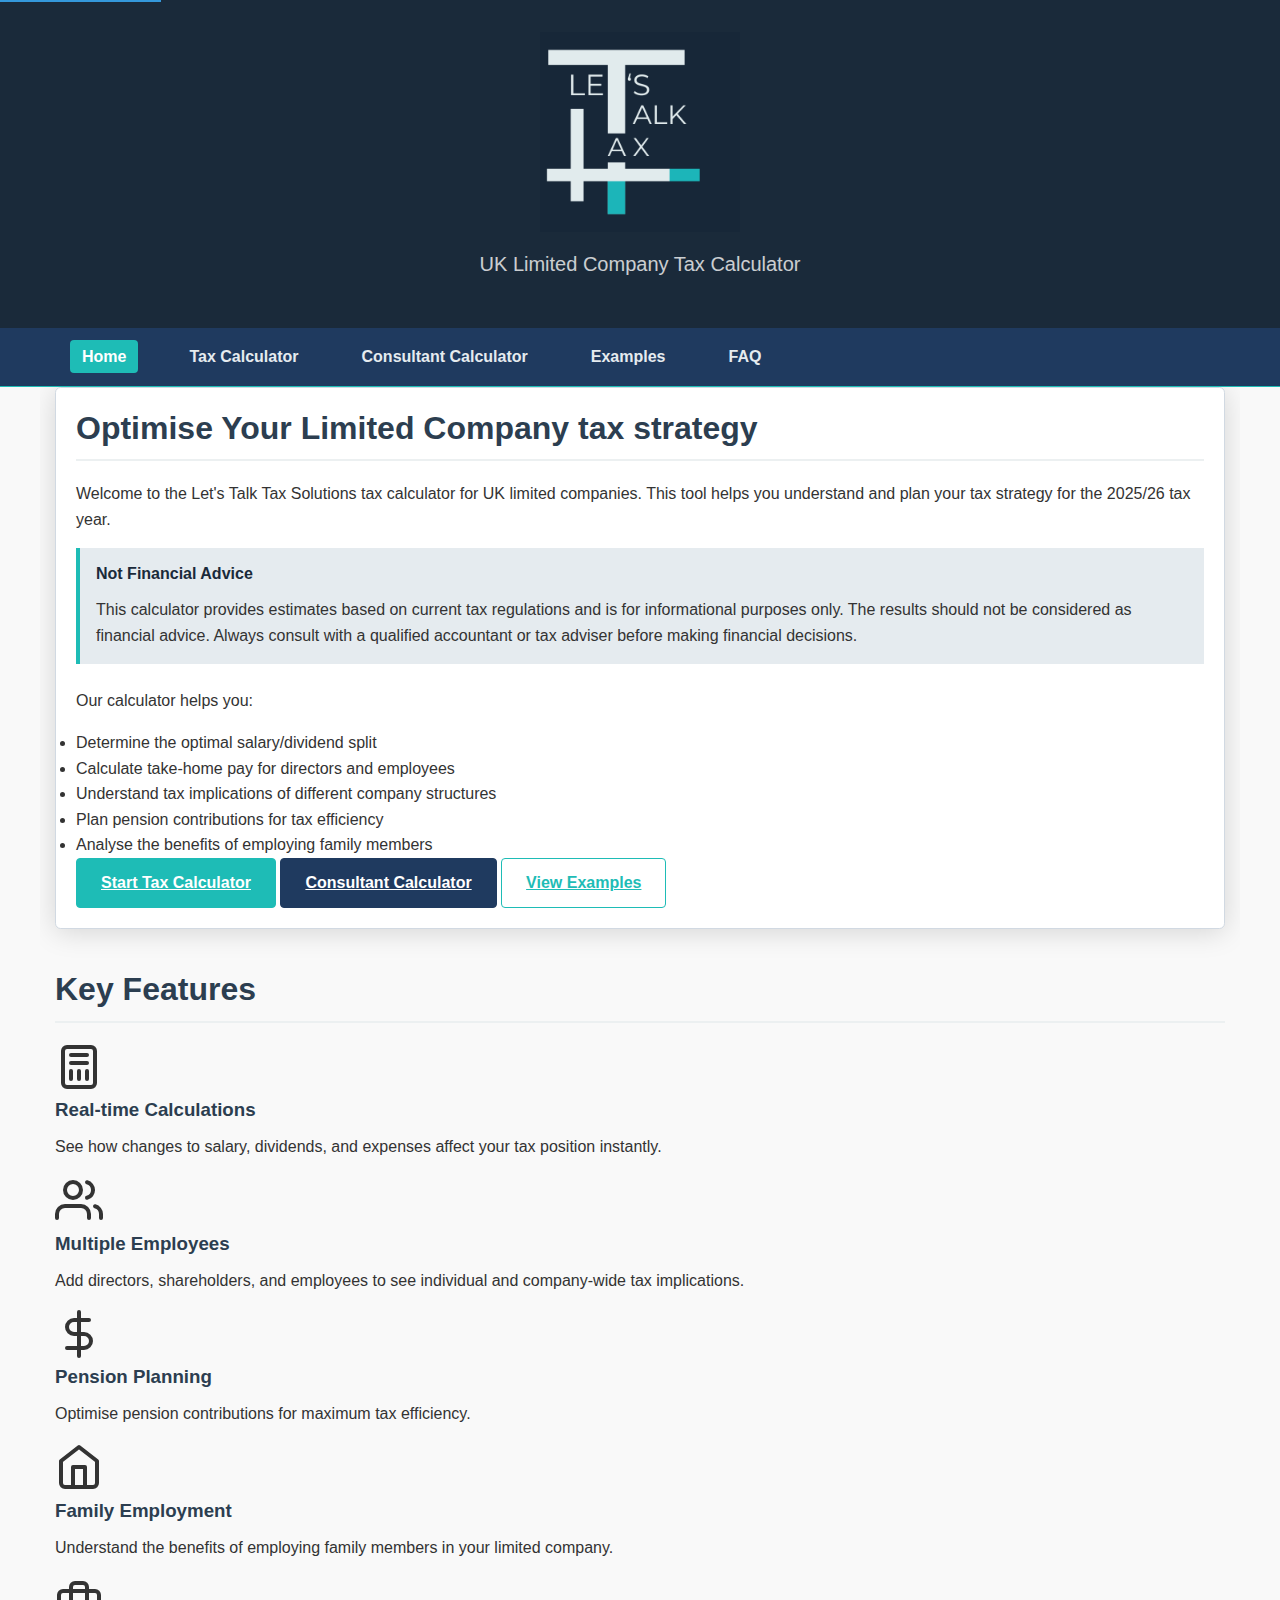
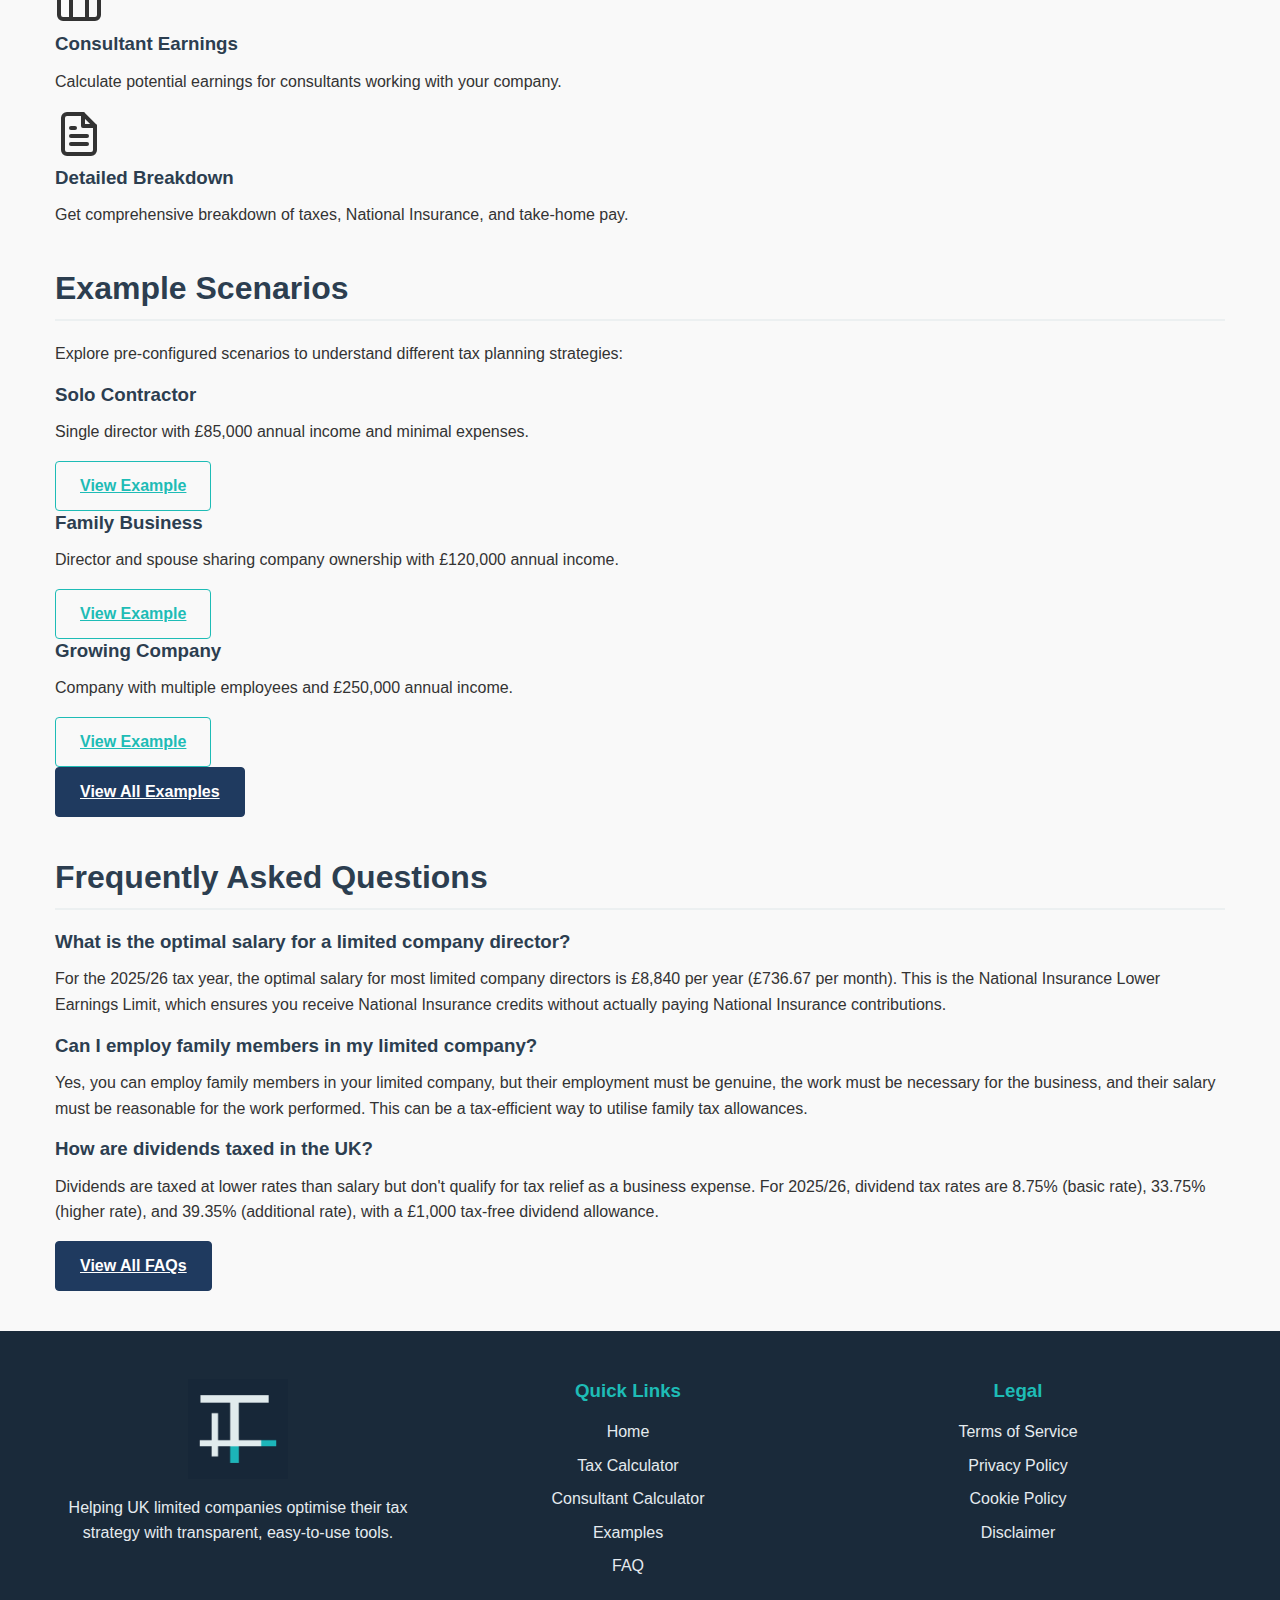
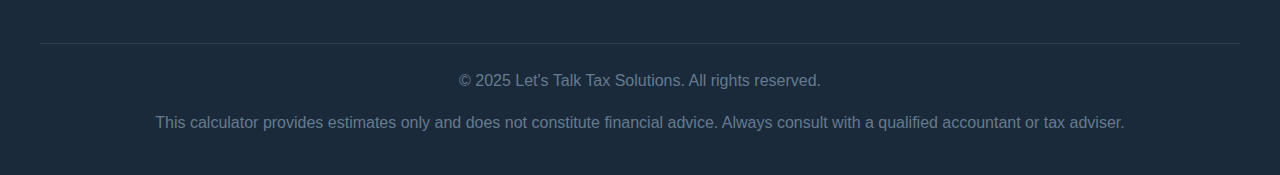
<file: index.html>
<!DOCTYPE html>
<html lang="en">
<head>
    <meta charset="UTF-8">
    <meta name="viewport" content="width=device-width, initial-scale=1.0">
    <title>Let's Talk Tax Solutions - UK Limited Company Tax Calculator</title>
    <!-- Use relative paths that work with GitHub Pages -->
    <link rel="stylesheet" href="./css/styles.css">
    <link rel="stylesheet" href="./css/calculator.css">
    <link rel="stylesheet" href="./css/fixes.css">
    <link rel="stylesheet" href="./css/ltts-branding.css">
    <link rel="stylesheet" href="./css/responsive.css">
    <link rel="stylesheet" href="./css/custom-fixes.css">
    <!-- Add favicon -->
    <link rel="icon" type="image/png" href="./images/ltts-footer-logo.png">
</head>
<body>
    <!-- Skip link for accessibility -->
    <a href="#main-content" class="skip-link">Skip to main content</a>

    <!-- Header with Let's Talk Tax Solutions branding -->
    <header class="ltts-header">
        <div class="container">
            <img src="./images/ltts-header-logo.png" alt="Let's Talk Tax Solutions Logo" class="ltts-logo">
            <p class="subtitle">UK Limited Company Tax Calculator</p>
        </div>
    </header>

    <!-- Navigation -->
    <nav class="ltts-nav">
        <div class="ltts-nav-container">
            <ul class="ltts-nav-list">
                <li class="ltts-nav-item"><a href="./index.html" class="ltts-nav-link active">Home</a></li>
                <li class="ltts-nav-item"><a href="./calculator.html" class="ltts-nav-link">Tax Calculator</a></li>
                <li class="ltts-nav-item"><a href="./consultant.html" class="ltts-nav-link">Consultant Calculator</a></li>
                <li class="ltts-nav-item"><a href="./examples/index.html" class="ltts-nav-link">Examples</a></li>
                <li class="ltts-nav-item"><a href="./faq/index.html" class="ltts-nav-link">FAQ</a></li>
            </ul>
        </div>
    </nav>

    <!-- Main content -->
    <main id="main-content" class="container">
        <section class="intro-section">
            <div class="ltts-card">
                <div class="ltts-card-body">
                    <h2>Optimise Your Limited Company Tax Strategy</h2>
                    <p>Welcome to the Let's Talk Tax Solutions tax calculator for UK limited companies. This tool helps you understand and plan your tax strategy for the 2025/26 tax year.</p>
                    
                    <div class="ltts-calculator-disclaimer">
                        <h4>Not Financial Advice</h4>
                        <p>This calculator provides estimates based on current tax regulations and is for informational purposes only. The results should not be considered as financial advice. Always consult with a qualified accountant or tax adviser before making financial decisions.</p>
                    </div>
                    
                    <p>Our calculator helps you:</p>
                    <ul>
                        <li>Determine the optimal salary/dividend split</li>
                        <li>Calculate take-home pay for directors and employees</li>
                        <li>Understand tax implications of different company structures</li>
                        <li>Plan pension contributions for tax efficiency</li>
                        <li>Analyse the benefits of employing family members</li>
                    </ul>
                    
                    <div class="action-buttons">
                        <a href="./calculator.html" class="ltts-button ltts-button-primary">Start Tax Calculator</a>
                        <a href="./consultant.html" class="ltts-button ltts-button-secondary">Consultant Calculator</a>
                        <a href="./examples/index.html" class="ltts-button ltts-button-outline">View Examples</a>
                    </div>
                </div>
            </div>
        </section>

        <section class="features-section">
            <h2>Key Features</h2>
            <div class="features-grid">
                <div class="feature-card">
                    <div class="feature-icon">
                        <svg xmlns="http://www.w3.org/2000/svg" width="48" height="48" viewBox="0 0 24 24" fill="none" stroke="currentColor" stroke-width="2" stroke-linecap="round" stroke-linejoin="round" class="feather feather-calculator"><rect x="4" y="2" width="16" height="20" rx="2" ry="2"></rect><line x1="8" y1="6" x2="16" y2="6"></line><line x1="16" y1="14" x2="16" y2="18"></line><line x1="8" y1="14" x2="8" y2="18"></line><line x1="12" y1="14" x2="12" y2="18"></line><line x1="8" y1="10" x2="16" y2="10"></line></svg>
                    </div>
                    <h3>Real-time Calculations</h3>
                    <p>See how changes to salary, dividends, and expenses affect your tax position instantly.</p>
                </div>
                <div class="feature-card">
                    <div class="feature-icon">
                        <svg xmlns="http://www.w3.org/2000/svg" width="48" height="48" viewBox="0 0 24 24" fill="none" stroke="currentColor" stroke-width="2" stroke-linecap="round" stroke-linejoin="round" class="feather feather-users"><path d="M17 21v-2a4 4 0 0 0-4-4H5a4 4 0 0 0-4 4v2"></path><circle cx="9" cy="7" r="4"></circle><path d="M23 21v-2a4 4 0 0 0-3-3.87"></path><path d="M16 3.13a4 4 0 0 1 0 7.75"></path></svg>
                    </div>
                    <h3>Multiple Employees</h3>
                    <p>Add directors, shareholders, and employees to see individual and company-wide tax implications.</p>
                </div>
                <div class="feature-card">
                    <div class="feature-icon">
                        <svg xmlns="http://www.w3.org/2000/svg" width="48" height="48" viewBox="0 0 24 24" fill="none" stroke="currentColor" stroke-width="2" stroke-linecap="round" stroke-linejoin="round" class="feather feather-dollar-sign"><line x1="12" y1="1" x2="12" y2="23"></line><path d="M17 5H9.5a3.5 3.5 0 0 0 0 7h5a3.5 3.5 0 0 1 0 7H6"></path></svg>
                    </div>
                    <h3>Pension Planning</h3>
                    <p>Optimise pension contributions for maximum tax efficiency.</p>
                </div>
                <div class="feature-card">
                    <div class="feature-icon">
                        <svg xmlns="http://www.w3.org/2000/svg" width="48" height="48" viewBox="0 0 24 24" fill="none" stroke="currentColor" stroke-width="2" stroke-linecap="round" stroke-linejoin="round" class="feather feather-home"><path d="M3 9l9-7 9 7v11a2 2 0 0 1-2 2H5a2 2 0 0 1-2-2z"></path><polyline points="9 22 9 12 15 12 15 22"></polyline></svg>
                    </div>
                    <h3>Family Employment</h3>
                    <p>Understand the benefits of employing family members in your limited company.</p>
                </div>
                <div class="feature-card">
                    <div class="feature-icon">
                        <svg xmlns="http://www.w3.org/2000/svg" width="48" height="48" viewBox="0 0 24 24" fill="none" stroke="currentColor" stroke-width="2" stroke-linecap="round" stroke-linejoin="round" class="feather feather-briefcase"><rect x="2" y="7" width="20" height="14" rx="2" ry="2"></rect><path d="M16 21V5a2 2 0 0 0-2-2h-4a2 2 0 0 0-2 2v16"></path></svg>
                    </div>
                    <h3>Consultant Earnings</h3>
                    <p>Calculate potential earnings for consultants working with your company.</p>
                </div>
                <div class="feature-card">
                    <div class="feature-icon">
                        <svg xmlns="http://www.w3.org/2000/svg" width="48" height="48" viewBox="0 0 24 24" fill="none" stroke="currentColor" stroke-width="2" stroke-linecap="round" stroke-linejoin="round" class="feather feather-file-text"><path d="M14 2H6a2 2 0 0 0-2 2v16a2 2 0 0 0 2 2h12a2 2 0 0 0 2-2V8z"></path><polyline points="14 2 14 8 20 8"></polyline><line x1="16" y1="13" x2="8" y2="13"></line><line x1="16" y1="17" x2="8" y2="17"></line><polyline points="10 9 9 9 8 9"></polyline></svg>
                    </div>
                    <h3>Detailed Breakdown</h3>
                    <p>Get comprehensive breakdown of taxes, National Insurance, and take-home pay.</p>
                </div>
            </div>
        </section>

        <section class="examples-preview">
            <h2>Example Scenarios</h2>
            <p>Explore pre-configured scenarios to understand different tax planning strategies:</p>
            <div class="examples-grid">
                <div class="example-card">
                    <h3>Solo Contractor</h3>
                    <p>Single director with £85,000 annual income and minimal expenses.</p>
                    <a href="./examples/index.html#solo-contractor" class="ltts-button ltts-button-outline">View Example</a>
                </div>
                <div class="example-card">
                    <h3>Family Business</h3>
                    <p>Director and spouse sharing company ownership with £120,000 annual income.</p>
                    <a href="./examples/index.html#family-business" class="ltts-button ltts-button-outline">View Example</a>
                </div>
                <div class="example-card">
                    <h3>Growing Company</h3>
                    <p>Company with multiple employees and £250,000 annual income.</p>
                    <a href="./examples/index.html#growing-company" class="ltts-button ltts-button-outline">View Example</a>
                </div>
            </div>
            <div class="view-all-examples">
                <a href="./examples/index.html" class="ltts-button ltts-button-secondary">View All Examples</a>
            </div>
        </section>

        <section class="faq-preview">
            <h2>Frequently Asked Questions</h2>
            <div class="faq-accordion">
                <div class="faq-item">
                    <h3 class="faq-question">What is the optimal salary for a limited company director?</h3>
                    <div class="faq-answer">
                        <p>For the 2025/26 tax year, the optimal salary for most limited company directors is £8,840 per year (£736.67 per month). This is the National Insurance Lower Earnings Limit, which ensures you receive National Insurance credits without actually paying National Insurance contributions.</p>
                    </div>
                </div>
                <div class="faq-item">
                    <h3 class="faq-question">Can I employ family members in my limited company?</h3>
                    <div class="faq-answer">
                        <p>Yes, you can employ family members in your limited company, but their employment must be genuine, the work must be necessary for the business, and their salary must be reasonable for the work performed. This can be a tax-efficient way to utilise family tax allowances.</p>
                    </div>
                </div>
                <div class="faq-item">
                    <h3 class="faq-question">How are dividends taxed in the UK?</h3>
                    <div class="faq-answer">
                        <p>Dividends are taxed at lower rates than salary but don't qualify for tax relief as a business expense. For 2025/26, dividend tax rates are 8.75% (basic rate), 33.75% (higher rate), and 39.35% (additional rate), with a £1,000 tax-free dividend allowance.</p>
                    </div>
                </div>
            </div>
            <div class="view-all-faq">
                <a href="./faq/index.html" class="ltts-button ltts-button-secondary">View All FAQs</a>
            </div>
        </section>
    </main>

    <!-- Footer -->
    <footer class="ltts-footer">
        <div class="ltts-footer-content">
            <div class="ltts-footer-section">
                <img src="./images/ltts-footer-logo.png" alt="Let's Talk Tax Solutions Logo" class="ltts-logo" style="max-width: 100px; margin-bottom: 1rem;">
                <p>Helping UK limited companies optimise their tax strategy with transparent, easy-to-use tools.</p>
            </div>
            <div class="ltts-footer-section">
                <h3>Quick Links</h3>
                <ul>
                    <li><a href="./index.html">Home</a></li>
                    <li><a href="./calculator.html">Tax Calculator</a></li>
                    <li><a href="./consultant.html">Consultant Calculator</a></li>
                    <li><a href="./examples/index.html">Examples</a></li>
                    <li><a href="./faq/index.html">FAQ</a></li>
                </ul>
            </div>
            <div class="ltts-footer-section">
                <h3>Legal</h3>
                <ul>
                    <li><a href="#">Terms of Service</a></li>
                    <li><a href="#">Privacy Policy</a></li>
                    <li><a href="#">Cookie Policy</a></li>
                    <li><a href="#">Disclaimer</a></li>
                </ul>
            </div>
        </div>
        <div class="ltts-footer-bottom">
            <p>&copy; 2025 Let's Talk Tax Solutions. All rights reserved.</p>
            <p class="disclaimer-text">This calculator provides estimates only and does not constitute financial advice. Always consult with a qualified accountant or tax adviser.</p>
        </div>
    </footer>

    <!-- Scripts -->
    <script src="./js/british-english.js"></script>
    <script>
        // Initialize FAQ accordion
        document.addEventListener('DOMContentLoaded', function() {
            const faqQuestions = document.querySelectorAll('.faq-question');
            
            faqQuestions.forEach(question => {
                question.addEventListener('click', function() {
                    this.classList.toggle('active');
                    const answer = this.nextElementSibling;
                    if (answer.style.maxHeight) {
                        answer.style.maxHeight = null;
                    } else {
                        answer.style.maxHeight = answer.scrollHeight + 'px';
                    }
                });
            });
        });
    </script>
</body>
</html>
</file>
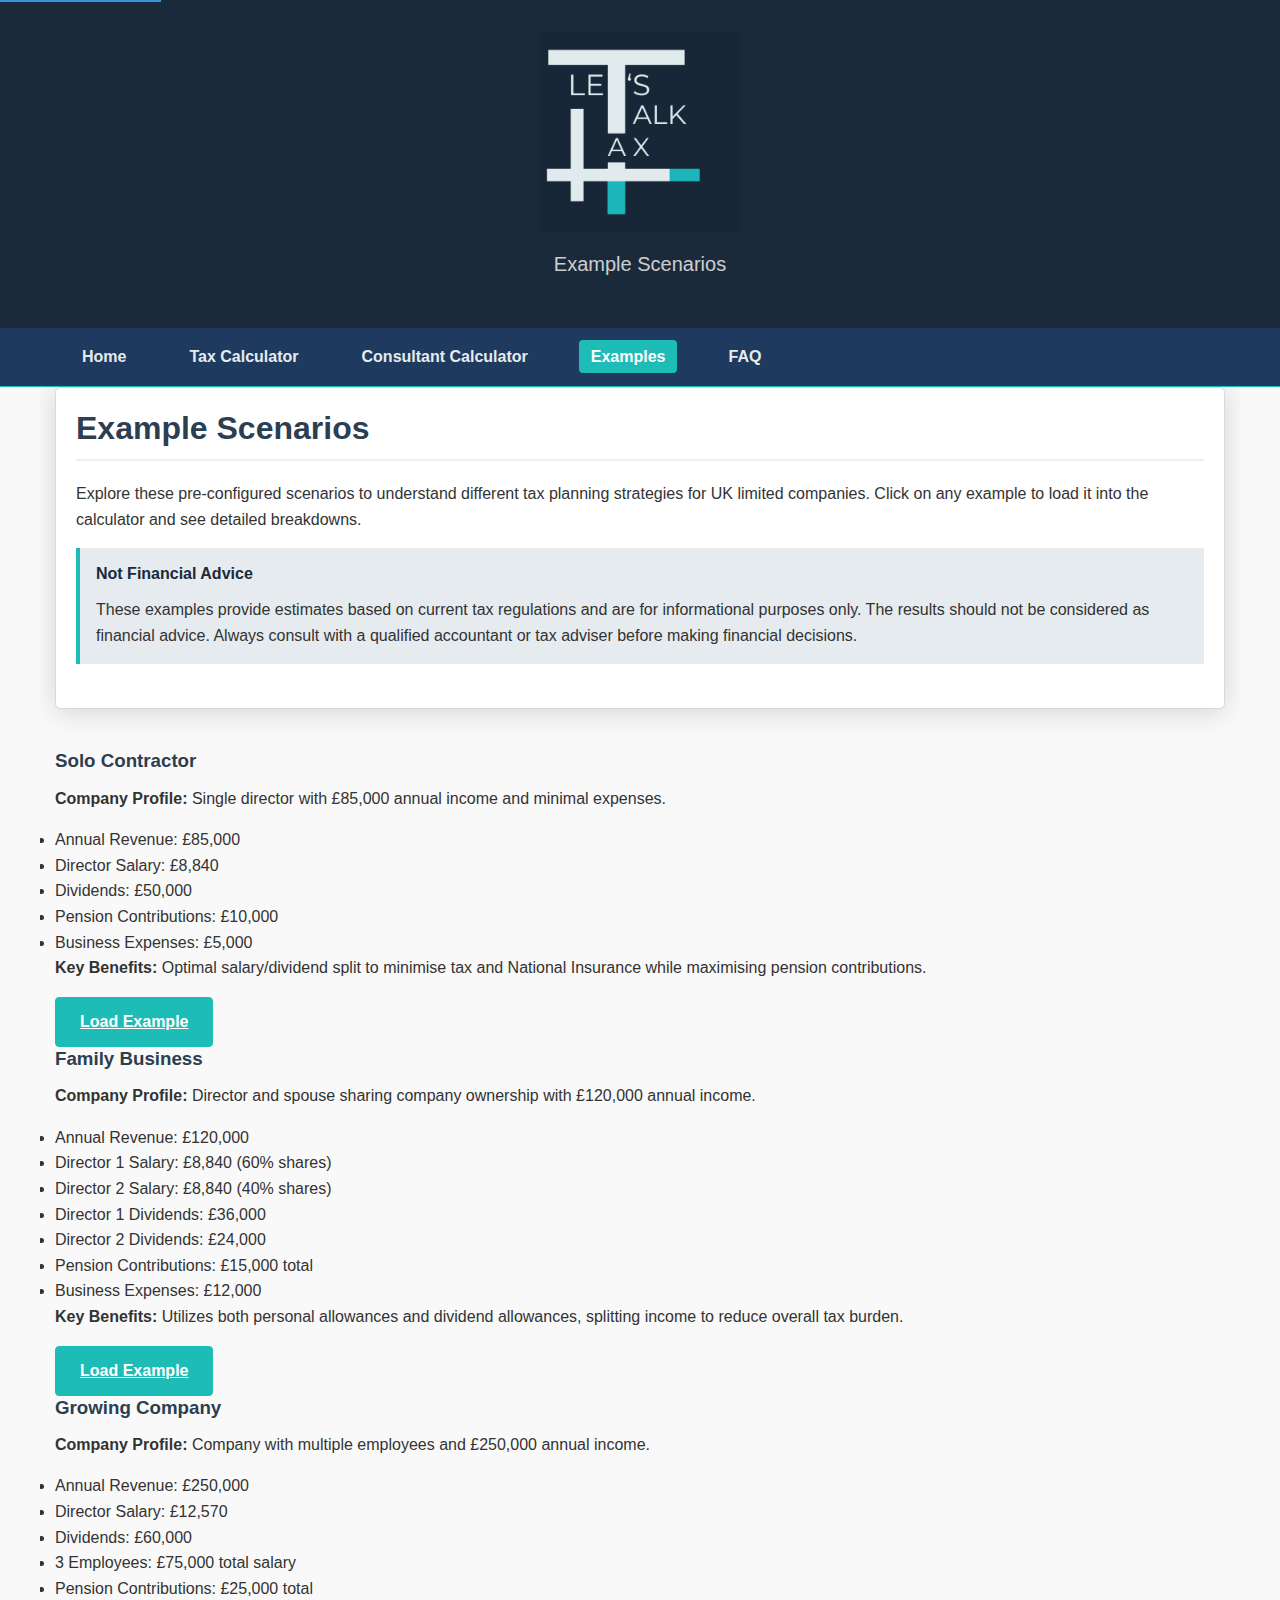
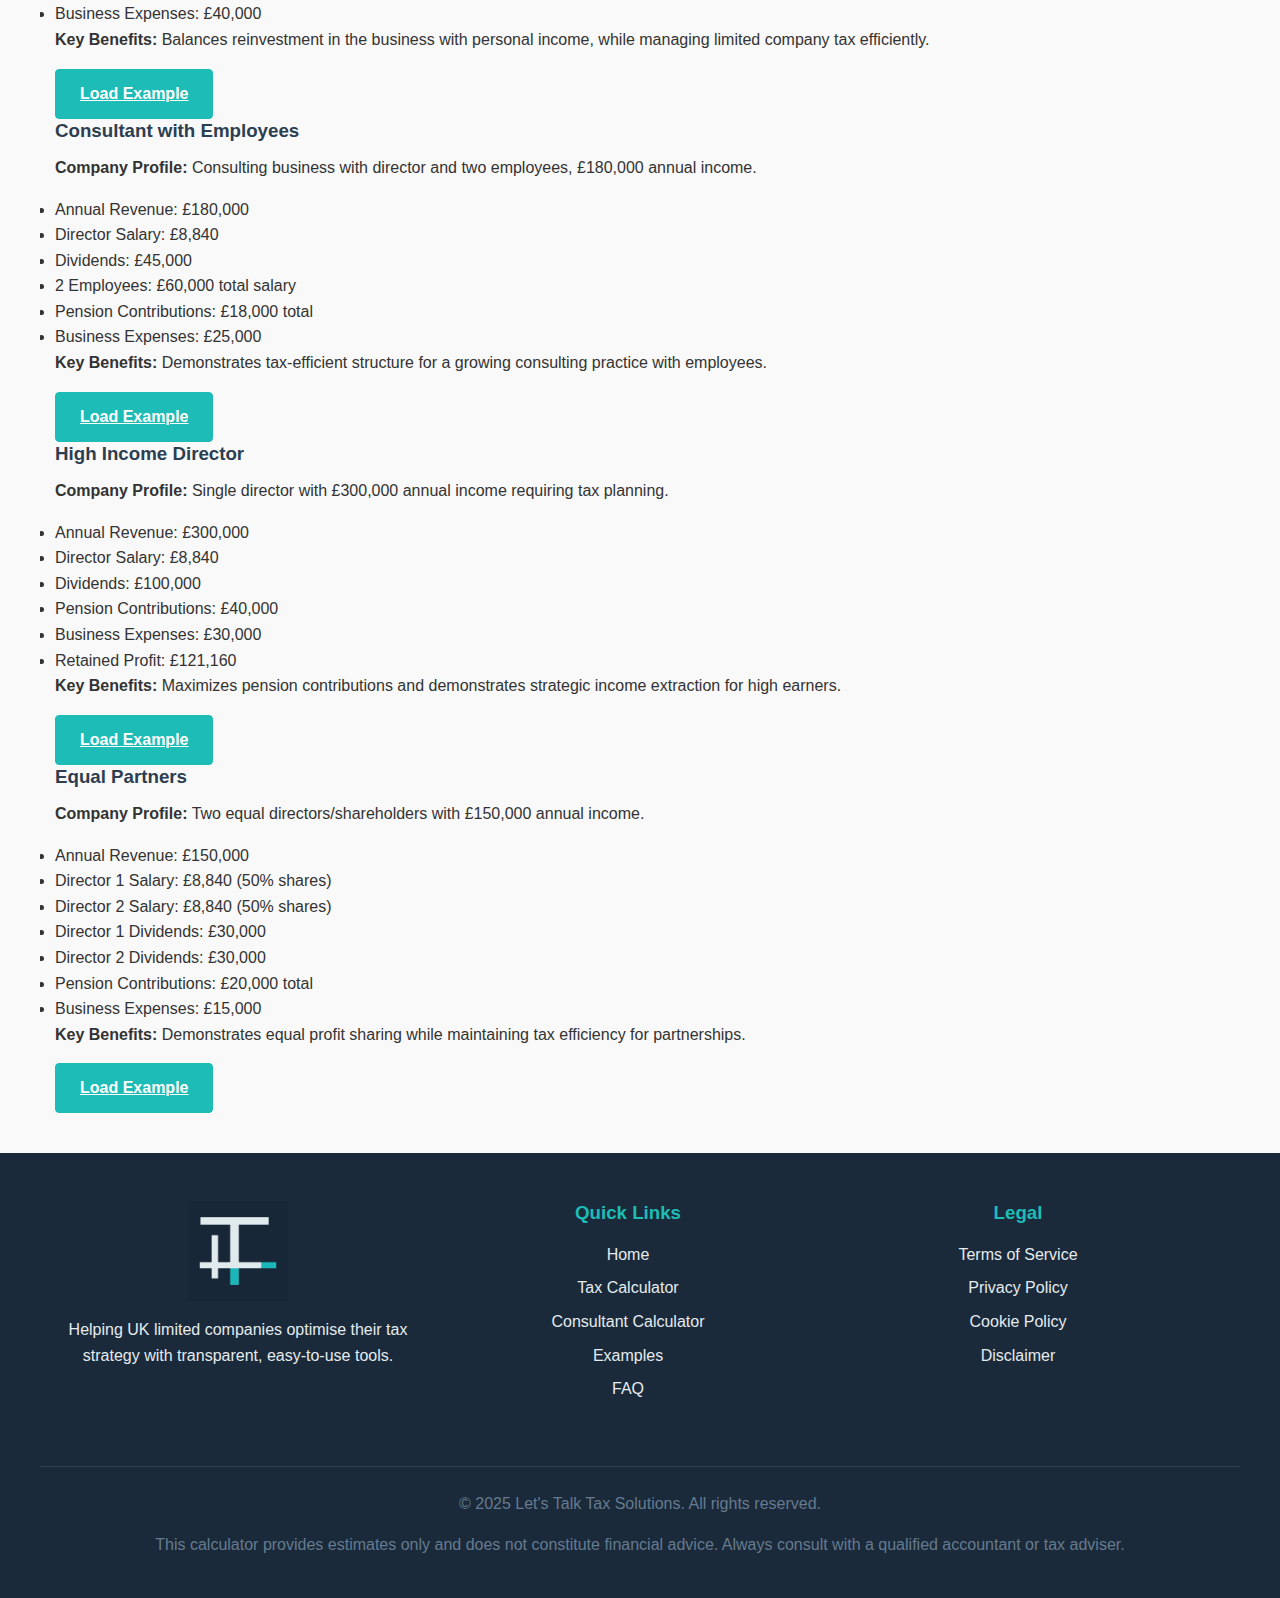
<file: examples/index.html>
<!DOCTYPE html>
<html lang="en">
<head>
    <meta charset="UTF-8">
    <meta name="viewport" content="width=device-width, initial-scale=1.0">
    <title>Let's Talk Tax Solutions - Example Scenarios</title>
    <!-- Use relative paths that work with GitHub Pages -->
    <link rel="stylesheet" href="../css/styles.css">
    <link rel="stylesheet" href="../css/calculator.css">
    <link rel="stylesheet" href="../css/fixes.css">
    <link rel="stylesheet" href="../css/ltts-branding.css">
    <link rel="stylesheet" href="../css/responsive.css">
    <link rel="stylesheet" href="../css/custom-fixes.css">
    <!-- Add favicon -->
    <link rel="icon" type="image/png" href="../images/ltts-footer-logo.png">
</head>
<body>
    <!-- Skip link for accessibility -->
    <a href="#main-content" class="skip-link">Skip to main content</a>

    <!-- Header with Let's Talk Tax Solutions branding -->
    <header class="ltts-header">
        <div class="container">
            <img src="../images/ltts-header-logo.png" alt="Let's Talk Tax Solutions Logo" class="ltts-logo">
            <p class="subtitle">Example Scenarios</p>
        </div>
    </header>

    <!-- Navigation -->
    <nav class="ltts-nav">
        <div class="ltts-nav-container">
            <ul class="ltts-nav-list">
                <li class="ltts-nav-item"><a href="../index.html" class="ltts-nav-link">Home</a></li>
                <li class="ltts-nav-item"><a href="../calculator.html" class="ltts-nav-link">Tax Calculator</a></li>
                <li class="ltts-nav-item"><a href="../consultant.html" class="ltts-nav-link">Consultant Calculator</a></li>
                <li class="ltts-nav-item"><a href="../examples/index.html" class="ltts-nav-link active">Examples</a></li>
                <li class="ltts-nav-item"><a href="../faq/index.html" class="ltts-nav-link">FAQ</a></li>
            </ul>
        </div>
    </nav>

    <!-- Main content -->
    <main id="main-content" class="container">
        <section class="intro-section">
            <div class="ltts-card">
                <div class="ltts-card-body">
                    <h2>Example Scenarios</h2>
                    <p>Explore these pre-configured scenarios to understand different tax planning strategies for UK limited companies. Click on any example to load it into the calculator and see detailed breakdowns.</p>
                    
                    <div class="ltts-calculator-disclaimer">
                        <h4>Not Financial Advice</h4>
                        <p>These examples provide estimates based on current tax regulations and are for informational purposes only. The results should not be considered as financial advice. Always consult with a qualified accountant or tax adviser before making financial decisions.</p>
                    </div>
                </div>
            </div>
        </section>

        <section class="examples-section">
            <div class="examples-grid">
                <div class="example-card" id="solo-contractor">
                    <h3>Solo Contractor</h3>
                    <div class="example-details">
                        <p><strong>Company Profile:</strong> Single director with £85,000 annual income and minimal expenses.</p>
                        <ul>
                            <li>Annual Revenue: £85,000</li>
                            <li>Director Salary: £8,840</li>
                            <li>Dividends: £50,000</li>
                            <li>Pension Contributions: £10,000</li>
                            <li>Business Expenses: £5,000</li>
                        </ul>
                        <p><strong>Key Benefits:</strong> Optimal salary/dividend split to minimize tax and National Insurance while maximizing pension contributions.</p>
                        <a href="../calculator.html?example=solo-contractor" class="ltts-button ltts-button-primary">Load Example</a>
                    </div>
                </div>
                
                <div class="example-card" id="family-business">
                    <h3>Family Business</h3>
                    <div class="example-details">
                        <p><strong>Company Profile:</strong> Director and spouse sharing company ownership with £120,000 annual income.</p>
                        <ul>
                            <li>Annual Revenue: £120,000</li>
                            <li>Director 1 Salary: £8,840 (60% shares)</li>
                            <li>Director 2 Salary: £8,840 (40% shares)</li>
                            <li>Director 1 Dividends: £36,000</li>
                            <li>Director 2 Dividends: £24,000</li>
                            <li>Pension Contributions: £15,000 total</li>
                            <li>Business Expenses: £12,000</li>
                        </ul>
                        <p><strong>Key Benefits:</strong> Utilizes both personal allowances and dividend allowances, splitting income to reduce overall tax burden.</p>
                        <a href="../calculator.html?example=family-business" class="ltts-button ltts-button-primary">Load Example</a>
                    </div>
                </div>
                
                <div class="example-card" id="growing-company">
                    <h3>Growing Company</h3>
                    <div class="example-details">
                        <p><strong>Company Profile:</strong> Company with multiple employees and £250,000 annual income.</p>
                        <ul>
                            <li>Annual Revenue: £250,000</li>
                            <li>Director Salary: £12,570</li>
                            <li>Dividends: £60,000</li>
                            <li>3 Employees: £75,000 total salary</li>
                            <li>Pension Contributions: £25,000 total</li>
                            <li>Business Expenses: £40,000</li>
                        </ul>
                        <p><strong>Key Benefits:</strong> Balances reinvestment in the business with personal income, while managing corporation tax efficiently.</p>
                        <a href="../calculator.html?example=growing-company" class="ltts-button ltts-button-primary">Load Example</a>
                    </div>
                </div>
                
                <div class="example-card" id="consultant-with-employees">
                    <h3>Consultant with Employees</h3>
                    <div class="example-details">
                        <p><strong>Company Profile:</strong> Consulting business with director and two employees, £180,000 annual income.</p>
                        <ul>
                            <li>Annual Revenue: £180,000</li>
                            <li>Director Salary: £8,840</li>
                            <li>Dividends: £45,000</li>
                            <li>2 Employees: £60,000 total salary</li>
                            <li>Pension Contributions: £18,000 total</li>
                            <li>Business Expenses: £25,000</li>
                        </ul>
                        <p><strong>Key Benefits:</strong> Demonstrates tax-efficient structure for a growing consulting practice with employees.</p>
                        <a href="../calculator.html?example=consultant-with-employees" class="ltts-button ltts-button-primary">Load Example</a>
                    </div>
                </div>
                
                <div class="example-card" id="high-income-director">
                    <h3>High Income Director</h3>
                    <div class="example-details">
                        <p><strong>Company Profile:</strong> Single director with £300,000 annual income requiring tax planning.</p>
                        <ul>
                            <li>Annual Revenue: £300,000</li>
                            <li>Director Salary: £8,840</li>
                            <li>Dividends: £100,000</li>
                            <li>Pension Contributions: £40,000</li>
                            <li>Business Expenses: £30,000</li>
                            <li>Retained Profit: £121,160</li>
                        </ul>
                        <p><strong>Key Benefits:</strong> Maximizes pension contributions and demonstrates strategic income extraction for high earners.</p>
                        <a href="../calculator.html?example=high-income-director" class="ltts-button ltts-button-primary">Load Example</a>
                    </div>
                </div>
                
                <div class="example-card" id="equal-partners">
                    <h3>Equal Partners</h3>
                    <div class="example-details">
                        <p><strong>Company Profile:</strong> Two equal directors/shareholders with £150,000 annual income.</p>
                        <ul>
                            <li>Annual Revenue: £150,000</li>
                            <li>Director 1 Salary: £8,840 (50% shares)</li>
                            <li>Director 2 Salary: £8,840 (50% shares)</li>
                            <li>Director 1 Dividends: £30,000</li>
                            <li>Director 2 Dividends: £30,000</li>
                            <li>Pension Contributions: £20,000 total</li>
                            <li>Business Expenses: £15,000</li>
                        </ul>
                        <p><strong>Key Benefits:</strong> Demonstrates equal profit sharing while maintaining tax efficiency for partnerships.</p>
                        <a href="../calculator.html?example=equal-partners" class="ltts-button ltts-button-primary">Load Example</a>
                    </div>
                </div>
            </div>
        </section>
    </main>

    <!-- Footer -->
    <footer class="ltts-footer">
        <div class="ltts-footer-content">
            <div class="ltts-footer-section">
                <img src="../images/ltts-footer-logo.png" alt="Let's Talk Tax Solutions Logo" class="ltts-logo" style="max-width: 100px; margin-bottom: 1rem;">
                <p>Helping UK limited companies optimise their tax strategy with transparent, easy-to-use tools.</p>
            </div>
            <div class="ltts-footer-section">
                <h3>Quick Links</h3>
                <ul>
                    <li><a href="../index.html">Home</a></li>
                    <li><a href="../calculator.html">Tax Calculator</a></li>
                    <li><a href="../consultant.html">Consultant Calculator</a></li>
                    <li><a href="../examples/index.html">Examples</a></li>
                    <li><a href="../faq/index.html">FAQ</a></li>
                </ul>
            </div>
            <div class="ltts-footer-section">
                <h3>Legal</h3>
                <ul>
                    <li><a href="#">Terms of Service</a></li>
                    <li><a href="#">Privacy Policy</a></li>
                    <li><a href="#">Cookie Policy</a></li>
                    <li><a href="#">Disclaimer</a></li>
                </ul>
            </div>
        </div>
        <div class="ltts-footer-bottom">
            <p>&copy; 2025 Let's Talk Tax Solutions. All rights reserved.</p>
            <p class="disclaimer-text">This calculator provides estimates only and does not constitute financial advice. Always consult with a qualified accountant or tax adviser.</p>
        </div>
    </footer>

    <!-- Scripts -->
    <script src="../js/british-english.js"></script>
</body>
</html>
</file>
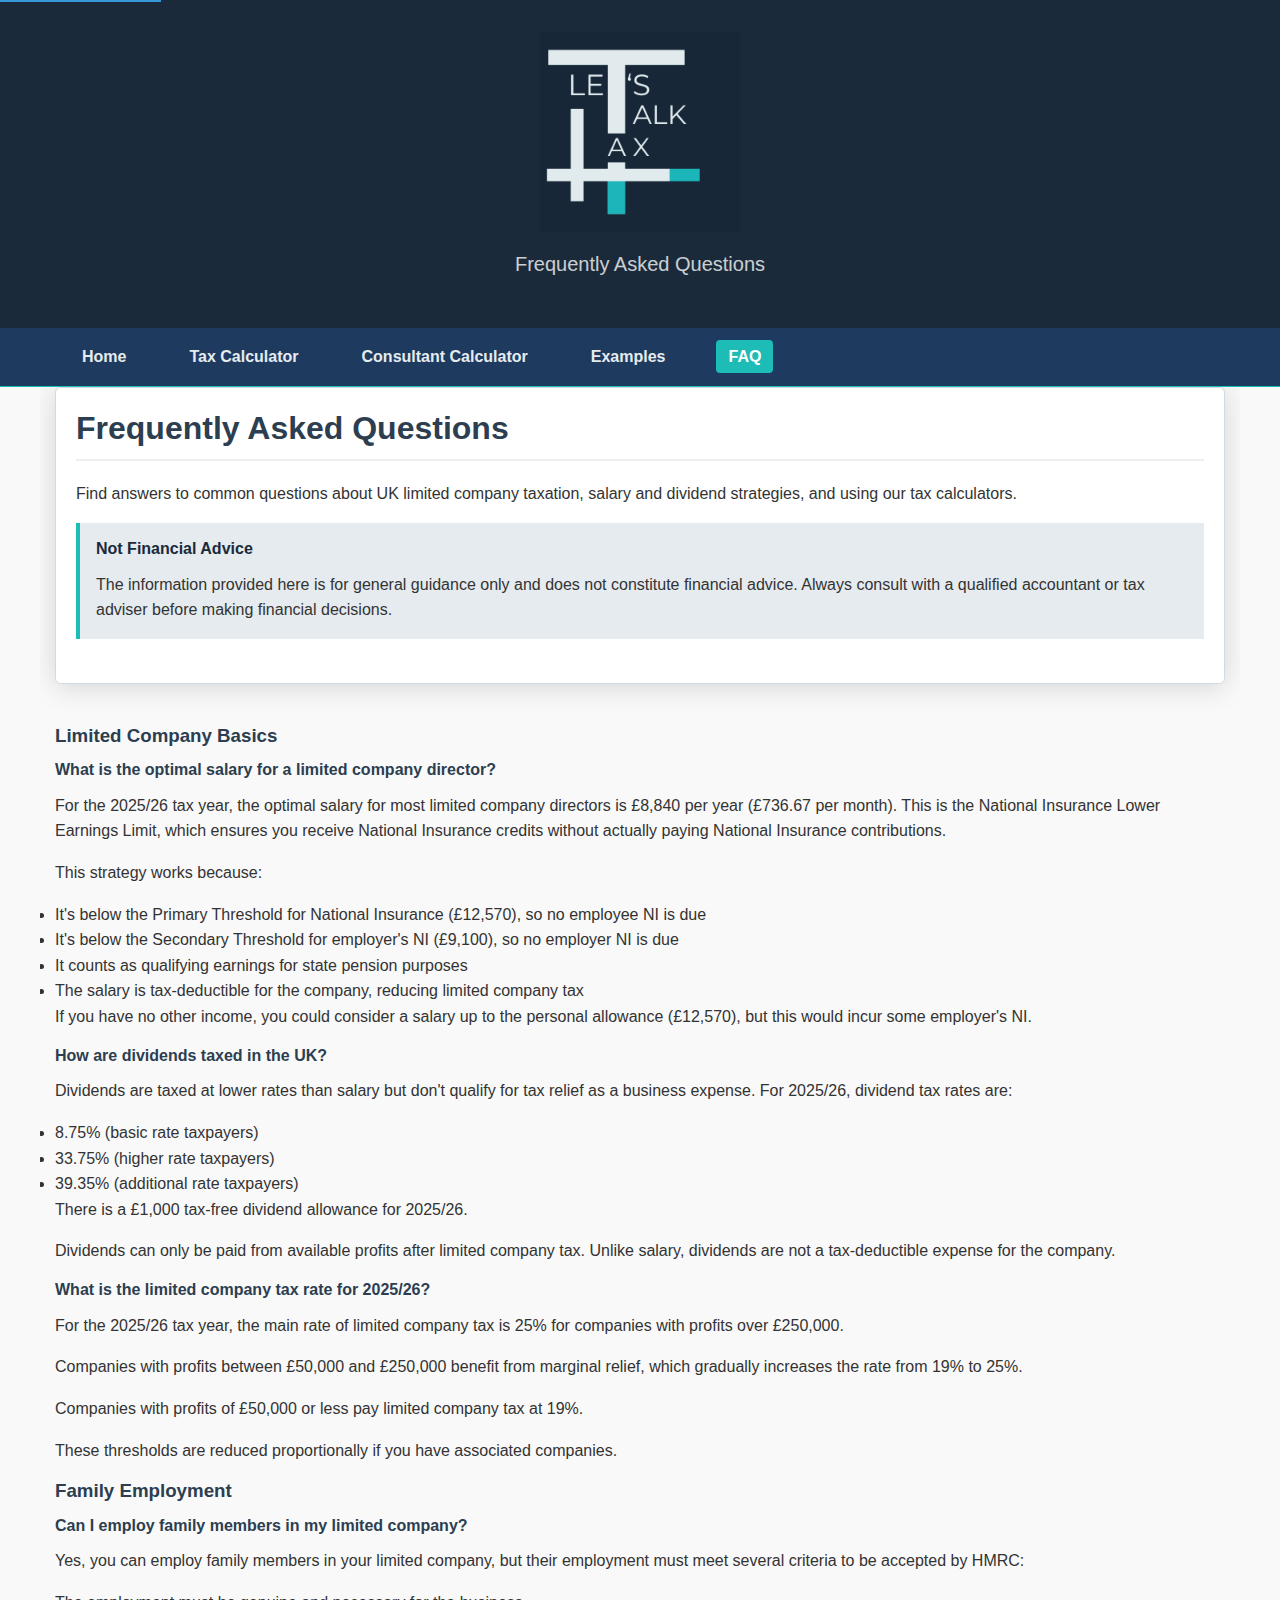
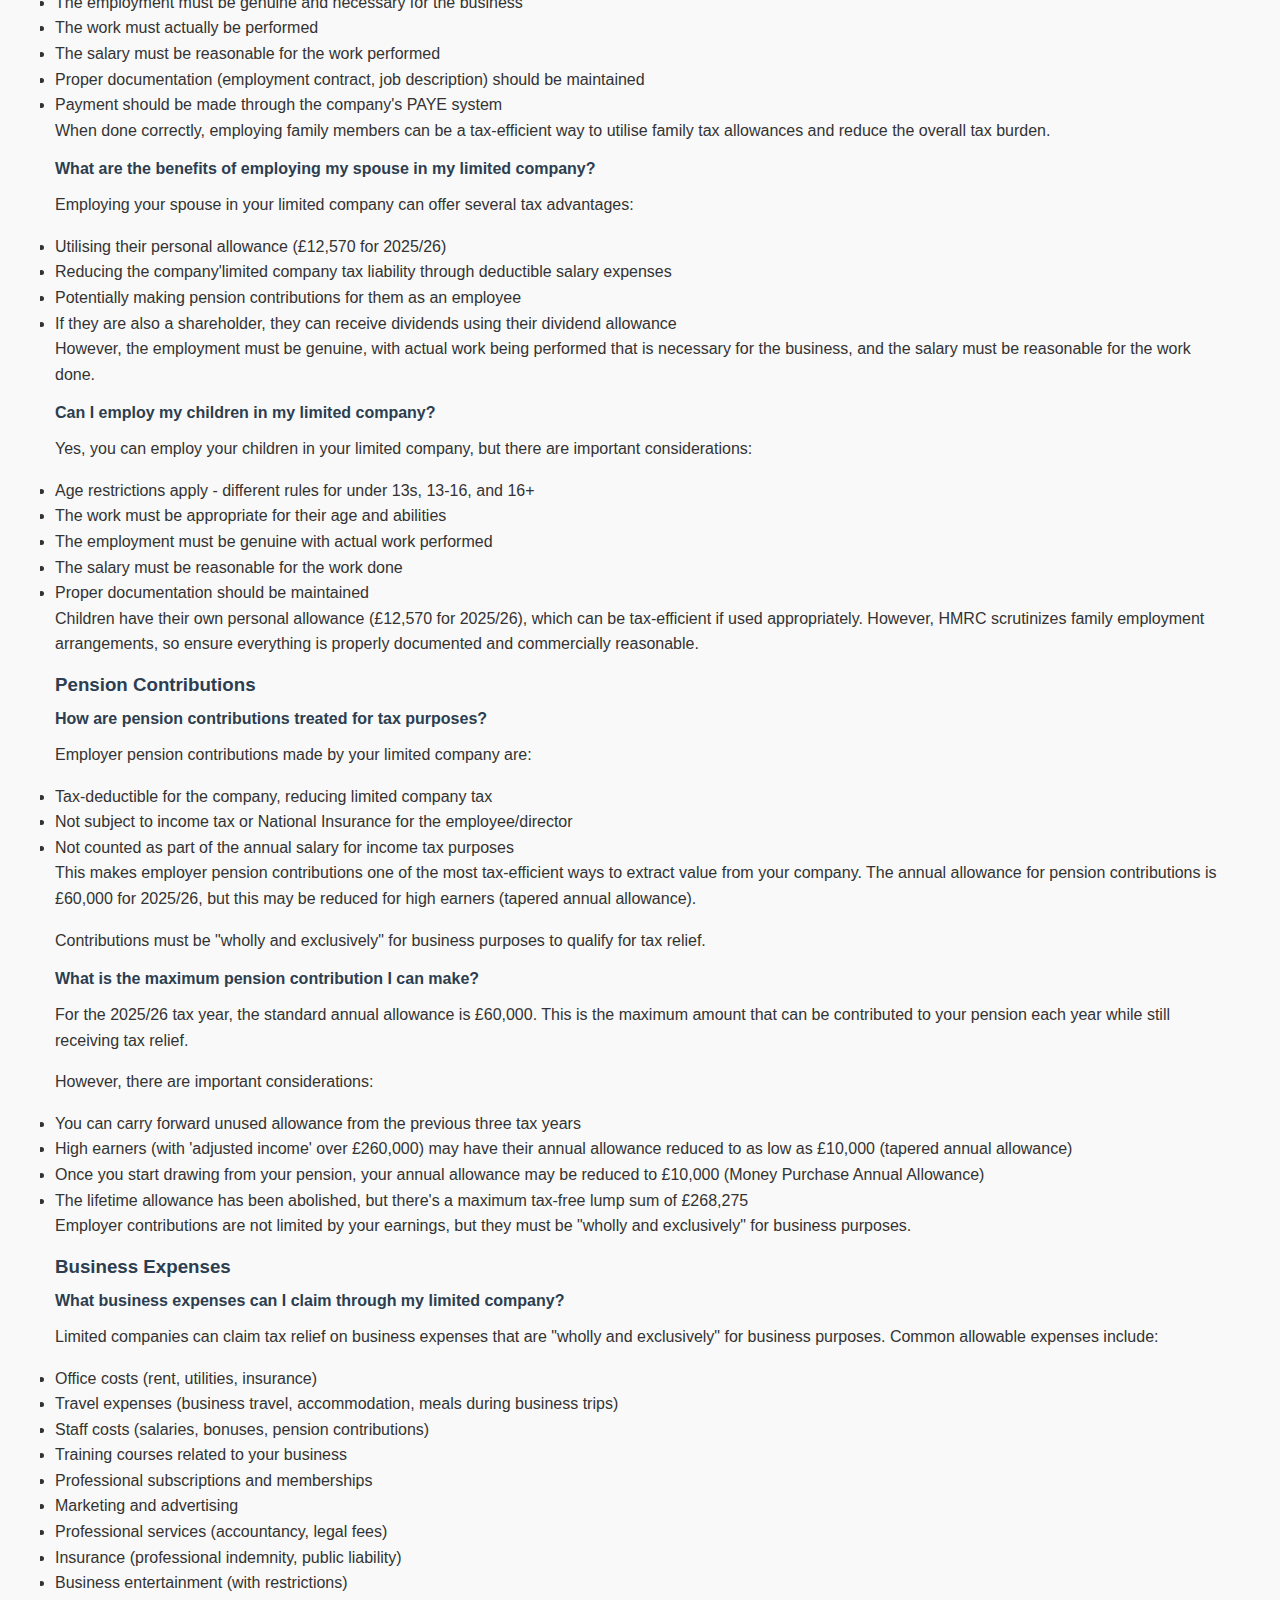
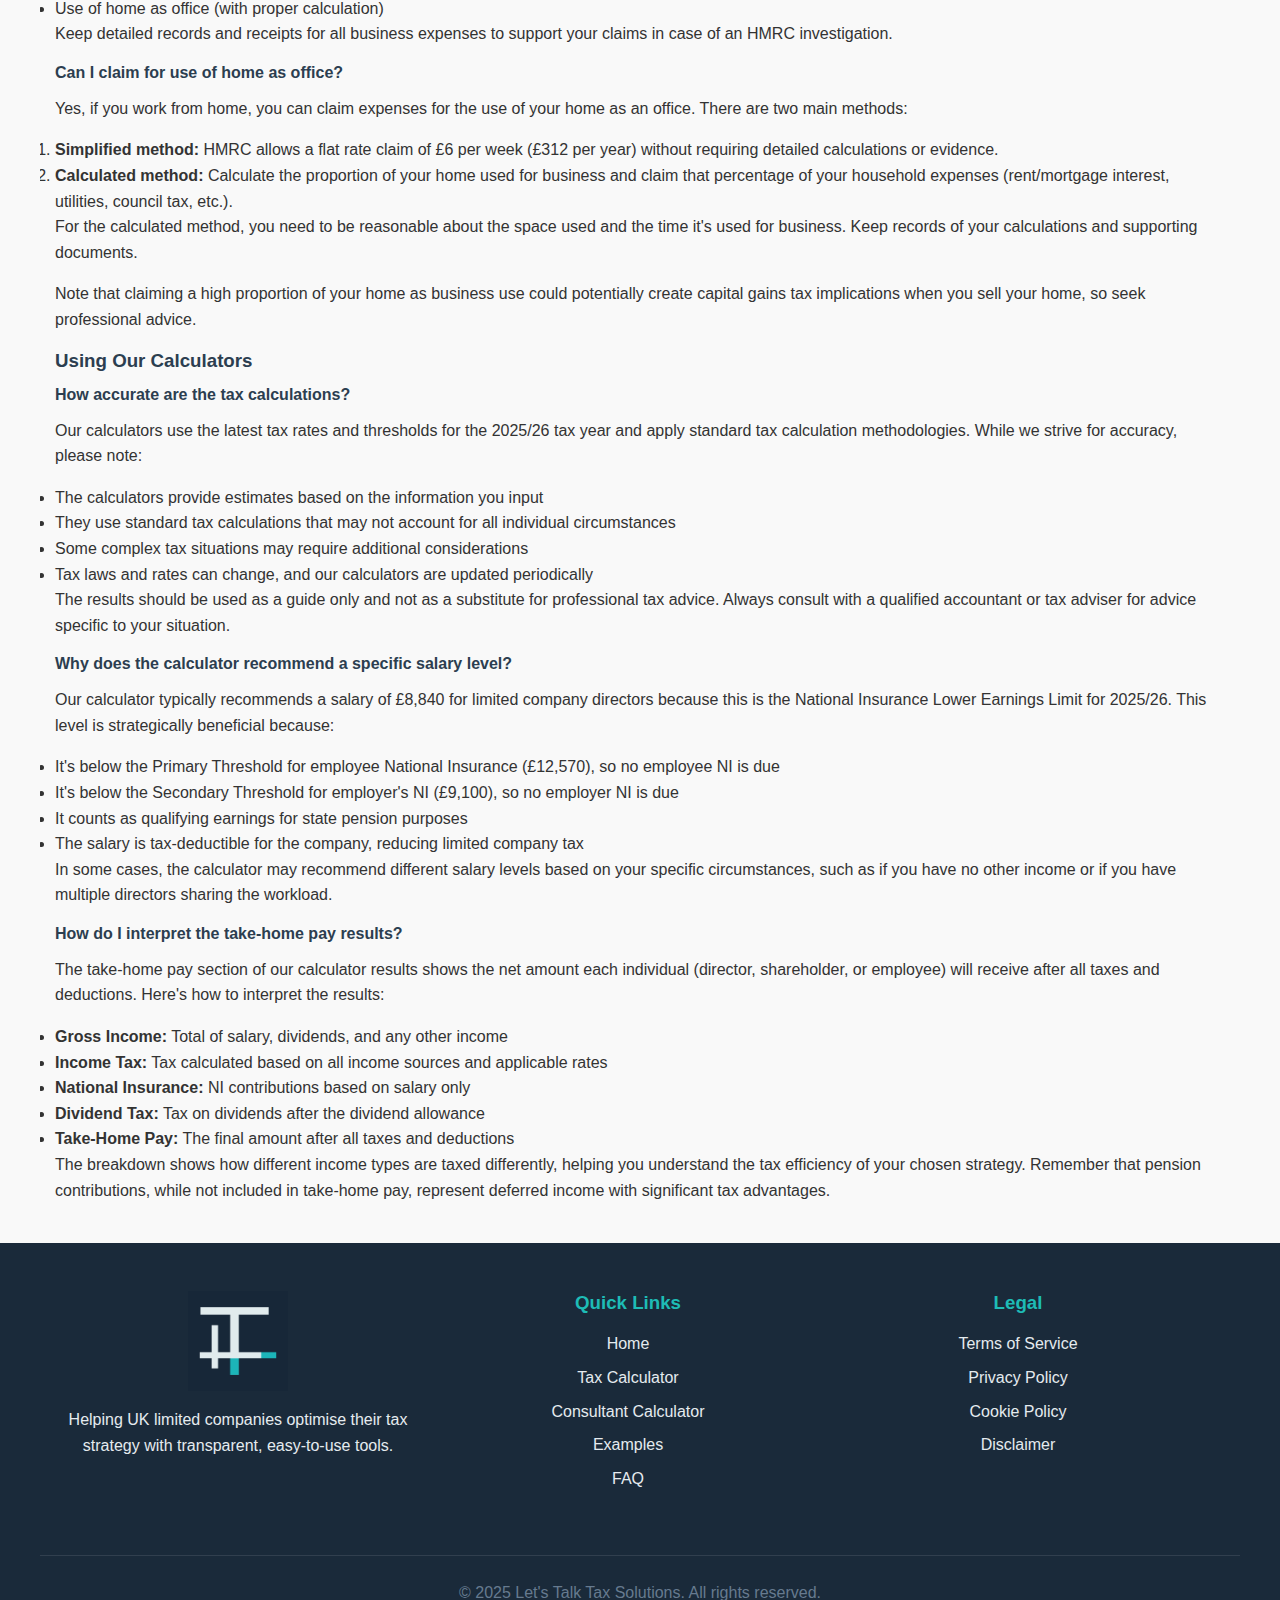
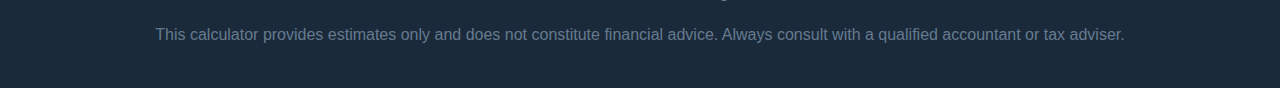
<file: faq/index.html>
<!DOCTYPE html>
<html lang="en">
<head>
    <meta charset="UTF-8">
    <meta name="viewport" content="width=device-width, initial-scale=1.0">
    <title>Let's Talk Tax Solutions - Frequently Asked Questions</title>
    <!-- Use relative paths that work with GitHub Pages -->
    <link rel="stylesheet" href="../css/styles.css">
    <link rel="stylesheet" href="../css/calculator.css">
    <link rel="stylesheet" href="../css/fixes.css">
    <link rel="stylesheet" href="../css/ltts-branding.css">
    <link rel="stylesheet" href="../css/responsive.css">
    <link rel="stylesheet" href="../css/custom-fixes.css">
    <!-- Add favicon -->
    <link rel="icon" type="image/png" href="../images/ltts-footer-logo.png">
</head>
<body>
    <!-- Skip link for accessibility -->
    <a href="#main-content" class="skip-link">Skip to main content</a>

    <!-- Header with Let's Talk Tax Solutions branding -->
    <header class="ltts-header">
        <div class="container">
            <img src="../images/ltts-header-logo.png" alt="Let's Talk Tax Solutions Logo" class="ltts-logo">
            <p class="subtitle">Frequently Asked Questions</p>
        </div>
    </header>

    <!-- Navigation -->
    <nav class="ltts-nav">
        <div class="ltts-nav-container">
            <ul class="ltts-nav-list">
                <li class="ltts-nav-item"><a href="../index.html" class="ltts-nav-link">Home</a></li>
                <li class="ltts-nav-item"><a href="../calculator.html" class="ltts-nav-link">Tax Calculator</a></li>
                <li class="ltts-nav-item"><a href="../consultant.html" class="ltts-nav-link">Consultant Calculator</a></li>
                <li class="ltts-nav-item"><a href="../examples/index.html" class="ltts-nav-link">Examples</a></li>
                <li class="ltts-nav-item"><a href="../faq/index.html" class="ltts-nav-link active">FAQ</a></li>
            </ul>
        </div>
    </nav>

    <!-- Main content -->
    <main id="main-content" class="container">
        <section class="intro-section">
            <div class="ltts-card">
                <div class="ltts-card-body">
                    <h2>Frequently Asked Questions</h2>
                    <p>Find answers to common questions about UK limited company taxation, salary and dividend strategies, and using our tax calculators.</p>
                    
                    <div class="ltts-calculator-disclaimer">
                        <h4>Not Financial Advice</h4>
                        <p>The information provided here is for general guidance only and does not constitute financial advice. Always consult with a qualified accountant or tax adviser before making financial decisions.</p>
                    </div>
                </div>
            </div>
        </section>

        <section class="faq-section">
            <div class="faq-categories">
                <div class="faq-category">
                    <h3>Limited Company Basics</h3>
                    <div class="faq-accordion">
                        <div class="faq-item">
                            <h4 class="faq-question">What is the optimal salary for a limited company director?</h4>
                            <div class="faq-answer">
                                <p>For the 2025/26 tax year, the optimal salary for most limited company directors is £8,840 per year (£736.67 per month). This is the National Insurance Lower Earnings Limit, which ensures you receive National Insurance credits without actually paying National Insurance contributions.</p>
                                <p>This strategy works because:</p>
                                <ul>
                                    <li>It's below the Primary Threshold for National Insurance (£12,570), so no employee NI is due</li>
                                    <li>It's below the Secondary Threshold for employer's NI (£9,100), so no employer NI is due</li>
                                    <li>It counts as qualifying earnings for state pension purposes</li>
                                    <li>The salary is tax-deductible for the company, reducing corporation tax</li>
                                </ul>
                                <p>If you have no other income, you could consider a salary up to the personal allowance (£12,570), but this would incur some employer's NI.</p>
                            </div>
                        </div>
                        
                        <div class="faq-item">
                            <h4 class="faq-question">How are dividends taxed in the UK?</h4>
                            <div class="faq-answer">
                                <p>Dividends are taxed at lower rates than salary but don't qualify for tax relief as a business expense. For 2025/26, dividend tax rates are:</p>
                                <ul>
                                    <li>8.75% (basic rate taxpayers)</li>
                                    <li>33.75% (higher rate taxpayers)</li>
                                    <li>39.35% (additional rate taxpayers)</li>
                                </ul>
                                <p>There is a £1,000 tax-free dividend allowance for 2025/26.</p>
                                <p>Dividends can only be paid from available profits after corporation tax. Unlike salary, dividends are not a tax-deductible expense for the company.</p>
                            </div>
                        </div>
                        
                        <div class="faq-item">
                            <h4 class="faq-question">What is the corporation tax rate for 2025/26?</h4>
                            <div class="faq-answer">
                                <p>For the 2025/26 tax year, the main rate of corporation tax is 25% for companies with profits over £250,000.</p>
                                <p>Companies with profits between £50,000 and £250,000 benefit from marginal relief, which gradually increases the rate from 19% to 25%.</p>
                                <p>Companies with profits of £50,000 or less pay corporation tax at 19%.</p>
                                <p>These thresholds are reduced proportionally if you have associated companies.</p>
                            </div>
                        </div>
                    </div>
                </div>
                
                <div class="faq-category">
                    <h3>Family Employment</h3>
                    <div class="faq-accordion">
                        <div class="faq-item">
                            <h4 class="faq-question">Can I employ family members in my limited company?</h4>
                            <div class="faq-answer">
                                <p>Yes, you can employ family members in your limited company, but their employment must meet several criteria to be accepted by HMRC:</p>
                                <ul>
                                    <li>The employment must be genuine and necessary for the business</li>
                                    <li>The work must actually be performed</li>
                                    <li>The salary must be reasonable for the work performed</li>
                                    <li>Proper documentation (employment contract, job description) should be maintained</li>
                                    <li>Payment should be made through the company's PAYE system</li>
                                </ul>
                                <p>When done correctly, employing family members can be a tax-efficient way to utilise family tax allowances and reduce the overall tax burden.</p>
                            </div>
                        </div>
                        
                        <div class="faq-item">
                            <h4 class="faq-question">What are the benefits of employing my spouse in my limited company?</h4>
                            <div class="faq-answer">
                                <p>Employing your spouse in your limited company can offer several tax advantages:</p>
                                <ul>
                                    <li>Utilising their personal allowance (£12,570 for 2025/26)</li>
                                    <li>Reducing the company's corporation tax liability through deductible salary expenses</li>
                                    <li>Potentially making pension contributions for them as an employee</li>
                                    <li>If they are also a shareholder, they can receive dividends using their dividend allowance</li>
                                </ul>
                                <p>However, the employment must be genuine, with actual work being performed that is necessary for the business, and the salary must be reasonable for the work done.</p>
                            </div>
                        </div>
                        
                        <div class="faq-item">
                            <h4 class="faq-question">Can I employ my children in my limited company?</h4>
                            <div class="faq-answer">
                                <p>Yes, you can employ your children in your limited company, but there are important considerations:</p>
                                <ul>
                                    <li>Age restrictions apply - different rules for under 13s, 13-16, and 16+</li>
                                    <li>The work must be appropriate for their age and abilities</li>
                                    <li>The employment must be genuine with actual work performed</li>
                                    <li>The salary must be reasonable for the work done</li>
                                    <li>Proper documentation should be maintained</li>
                                </ul>
                                <p>Children have their own personal allowance (£12,570 for 2025/26), which can be tax-efficient if used appropriately. However, HMRC scrutinizes family employment arrangements, so ensure everything is properly documented and commercially reasonable.</p>
                            </div>
                        </div>
                    </div>
                </div>
                
                <div class="faq-category">
                    <h3>Pension Contributions</h3>
                    <div class="faq-accordion">
                        <div class="faq-item">
                            <h4 class="faq-question">How are pension contributions treated for tax purposes?</h4>
                            <div class="faq-answer">
                                <p>Employer pension contributions made by your limited company are:</p>
                                <ul>
                                    <li>Tax-deductible for the company, reducing corporation tax</li>
                                    <li>Not subject to income tax or National Insurance for the employee/director</li>
                                    <li>Not counted as part of the annual salary for income tax purposes</li>
                                </ul>
                                <p>This makes employer pension contributions one of the most tax-efficient ways to extract value from your company. The annual allowance for pension contributions is £60,000 for 2025/26, but this may be reduced for high earners (tapered annual allowance).</p>
                                <p>Contributions must be "wholly and exclusively" for business purposes to qualify for tax relief.</p>
                            </div>
                        </div>
                        
                        <div class="faq-item">
                            <h4 class="faq-question">What is the maximum pension contribution I can make?</h4>
                            <div class="faq-answer">
                                <p>For the 2025/26 tax year, the standard annual allowance is £60,000. This is the maximum amount that can be contributed to your pension each year while still receiving tax relief.</p>
                                <p>However, there are important considerations:</p>
                                <ul>
                                    <li>You can carry forward unused allowance from the previous three tax years</li>
                                    <li>High earners (with 'adjusted income' over £260,000) may have their annual allowance reduced to as low as £10,000 (tapered annual allowance)</li>
                                    <li>Once you start drawing from your pension, your annual allowance may be reduced to £10,000 (Money Purchase Annual Allowance)</li>
                                    <li>The lifetime allowance has been abolished, but there's a maximum tax-free lump sum of £268,275</li>
                                </ul>
                                <p>Employer contributions are not limited by your earnings, but they must be "wholly and exclusively" for business purposes.</p>
                            </div>
                        </div>
                    </div>
                </div>
                
                <div class="faq-category">
                    <h3>Business Expenses</h3>
                    <div class="faq-accordion">
                        <div class="faq-item">
                            <h4 class="faq-question">What business expenses can I claim through my limited company?</h4>
                            <div class="faq-answer">
                                <p>Limited companies can claim tax relief on business expenses that are "wholly and exclusively" for business purposes. Common allowable expenses include:</p>
                                <ul>
                                    <li>Office costs (rent, utilities, insurance)</li>
                                    <li>Travel expenses (business travel, accommodation, meals during business trips)</li>
                                    <li>Staff costs (salaries, bonuses, pension contributions)</li>
                                    <li>Training courses related to your business</li>
                                    <li>Professional subscriptions and memberships</li>
                                    <li>Marketing and advertising</li>
                                    <li>Professional services (accountancy, legal fees)</li>
                                    <li>Insurance (professional indemnity, public liability)</li>
                                    <li>Business entertainment (with restrictions)</li>
                                    <li>Use of home as office (with proper calculation)</li>
                                </ul>
                                <p>Keep detailed records and receipts for all business expenses to support your claims in case of an HMRC investigation.</p>
                            </div>
                        </div>
                        
                        <div class="faq-item">
                            <h4 class="faq-question">Can I claim for use of home as office?</h4>
                            <div class="faq-answer">
                                <p>Yes, if you work from home, you can claim expenses for the use of your home as an office. There are two main methods:</p>
                                <ol>
                                    <li><strong>Simplified method:</strong> HMRC allows a flat rate claim of £6 per week (£312 per year) without requiring detailed calculations or evidence.</li>
                                    <li><strong>Calculated method:</strong> Calculate the proportion of your home used for business and claim that percentage of your household expenses (rent/mortgage interest, utilities, council tax, etc.).</li>
                                </ol>
                                <p>For the calculated method, you need to be reasonable about the space used and the time it's used for business. Keep records of your calculations and supporting documents.</p>
                                <p>Note that claiming a high proportion of your home as business use could potentially create capital gains tax implications when you sell your home, so seek professional advice.</p>
                            </div>
                        </div>
                    </div>
                </div>
                
                <div class="faq-category">
                    <h3>Using Our Calculators</h3>
                    <div class="faq-accordion">
                        <div class="faq-item">
                            <h4 class="faq-question">How accurate are the tax calculations?</h4>
                            <div class="faq-answer">
                                <p>Our calculators use the latest tax rates and thresholds for the 2025/26 tax year and apply standard tax calculation methodologies. While we strive for accuracy, please note:</p>
                                <ul>
                                    <li>The calculators provide estimates based on the information you input</li>
                                    <li>They use standard tax calculations that may not account for all individual circumstances</li>
                                    <li>Some complex tax situations may require additional considerations</li>
                                    <li>Tax laws and rates can change, and our calculators are updated periodically</li>
                                </ul>
                                <p>The results should be used as a guide only and not as a substitute for professional tax advice. Always consult with a qualified accountant or tax adviser for advice specific to your situation.</p>
                            </div>
                        </div>
                        
                        <div class="faq-item">
                            <h4 class="faq-question">Why does the calculator recommend a specific salary level?</h4>
                            <div class="faq-answer">
                                <p>Our calculator typically recommends a salary of £8,840 for limited company directors because this is the National Insurance Lower Earnings Limit for 2025/26. This level is strategically beneficial because:</p>
                                <ul>
                                    <li>It's below the Primary Threshold for employee National Insurance (£12,570), so no employee NI is due</li>
                                    <li>It's below the Secondary Threshold for employer's NI (£9,100), so no employer NI is due</li>
                                    <li>It counts as qualifying earnings for state pension purposes</li>
                                    <li>The salary is tax-deductible for the company, reducing corporation tax</li>
                                </ul>
                                <p>In some cases, the calculator may recommend different salary levels based on your specific circumstances, such as if you have no other income or if you have multiple directors sharing the workload.</p>
                            </div>
                        </div>
                        
                        <div class="faq-item">
                            <h4 class="faq-question">How do I interpret the take-home pay results?</h4>
                            <div class="faq-answer">
                                <p>The take-home pay section of our calculator results shows the net amount each individual (director, shareholder, or employee) will receive after all taxes and deductions. Here's how to interpret the results:</p>
                                <ul>
                                    <li><strong>Gross Income:</strong> Total of salary, dividends, and any other income</li>
                                    <li><strong>Income Tax:</strong> Tax calculated based on all income sources and applicable rates</li>
                                    <li><strong>National Insurance:</strong> NI contributions based on salary only</li>
                                    <li><strong>Dividend Tax:</strong> Tax on dividends after the dividend allowance</li>
                                    <li><strong>Take-Home Pay:</strong> The final amount after all taxes and deductions</li>
                                </ul>
                                <p>The breakdown shows how different income types are taxed differently, helping you understand the tax efficiency of your chosen strategy. Remember that pension contributions, while not included in take-home pay, represent deferred income with significant tax advantages.</p>
                            </div>
                        </div>
                    </div>
                </div>
            </div>
        </section>
    </main>

    <!-- Footer -->
    <footer class="ltts-footer">
        <div class="ltts-footer-content">
            <div class="ltts-footer-section">
                <img src="../images/ltts-footer-logo.png" alt="Let's Talk Tax Solutions Logo" class="ltts-logo" style="max-width: 100px; margin-bottom: 1rem;">
                <p>Helping UK limited companies optimise their tax strategy with transparent, easy-to-use tools.</p>
            </div>
            <div class="ltts-footer-section">
                <h3>Quick Links</h3>
                <ul>
                    <li><a href="../index.html">Home</a></li>
                    <li><a href="../calculator.html">Tax Calculator</a></li>
                    <li><a href="../consultant.html">Consultant Calculator</a></li>
                    <li><a href="../examples/index.html">Examples</a></li>
                    <li><a href="../faq/index.html">FAQ</a></li>
                </ul>
            </div>
            <div class="ltts-footer-section">
                <h3>Legal</h3>
                <ul>
                    <li><a href="#">Terms of Service</a></li>
                    <li><a href="#">Privacy Policy</a></li>
                    <li><a href="#">Cookie Policy</a></li>
                    <li><a href="#">Disclaimer</a></li>
                </ul>
            </div>
        </div>
        <div class="ltts-footer-bottom">
            <p>&copy; 2025 Let's Talk Tax Solutions. All rights reserved.</p>
            <p class="disclaimer-text">This calculator provides estimates only and does not constitute financial advice. Always consult with a qualified accountant or tax adviser.</p>
        </div>
    </footer>

    <!-- Scripts -->
    <script src="../js/british-english.js"></script>
    <script>
        // Initialize FAQ accordion
        document.addEventListener('DOMContentLoaded', function() {
            const faqQuestions = document.querySelectorAll('.faq-question');
            
            faqQuestions.forEach(question => {
                question.addEventListener('click', function() {
                    this.classList.toggle('active');
                    const answer = this.nextElementSibling;
                    if (answer.style.maxHeight) {
                        answer.style.maxHeight = null;
                    } else {
                        answer.style.maxHeight = answer.scrollHeight + 'px';
                    }
                });
            });
        });
    </script>
</body>
</html>
</file>
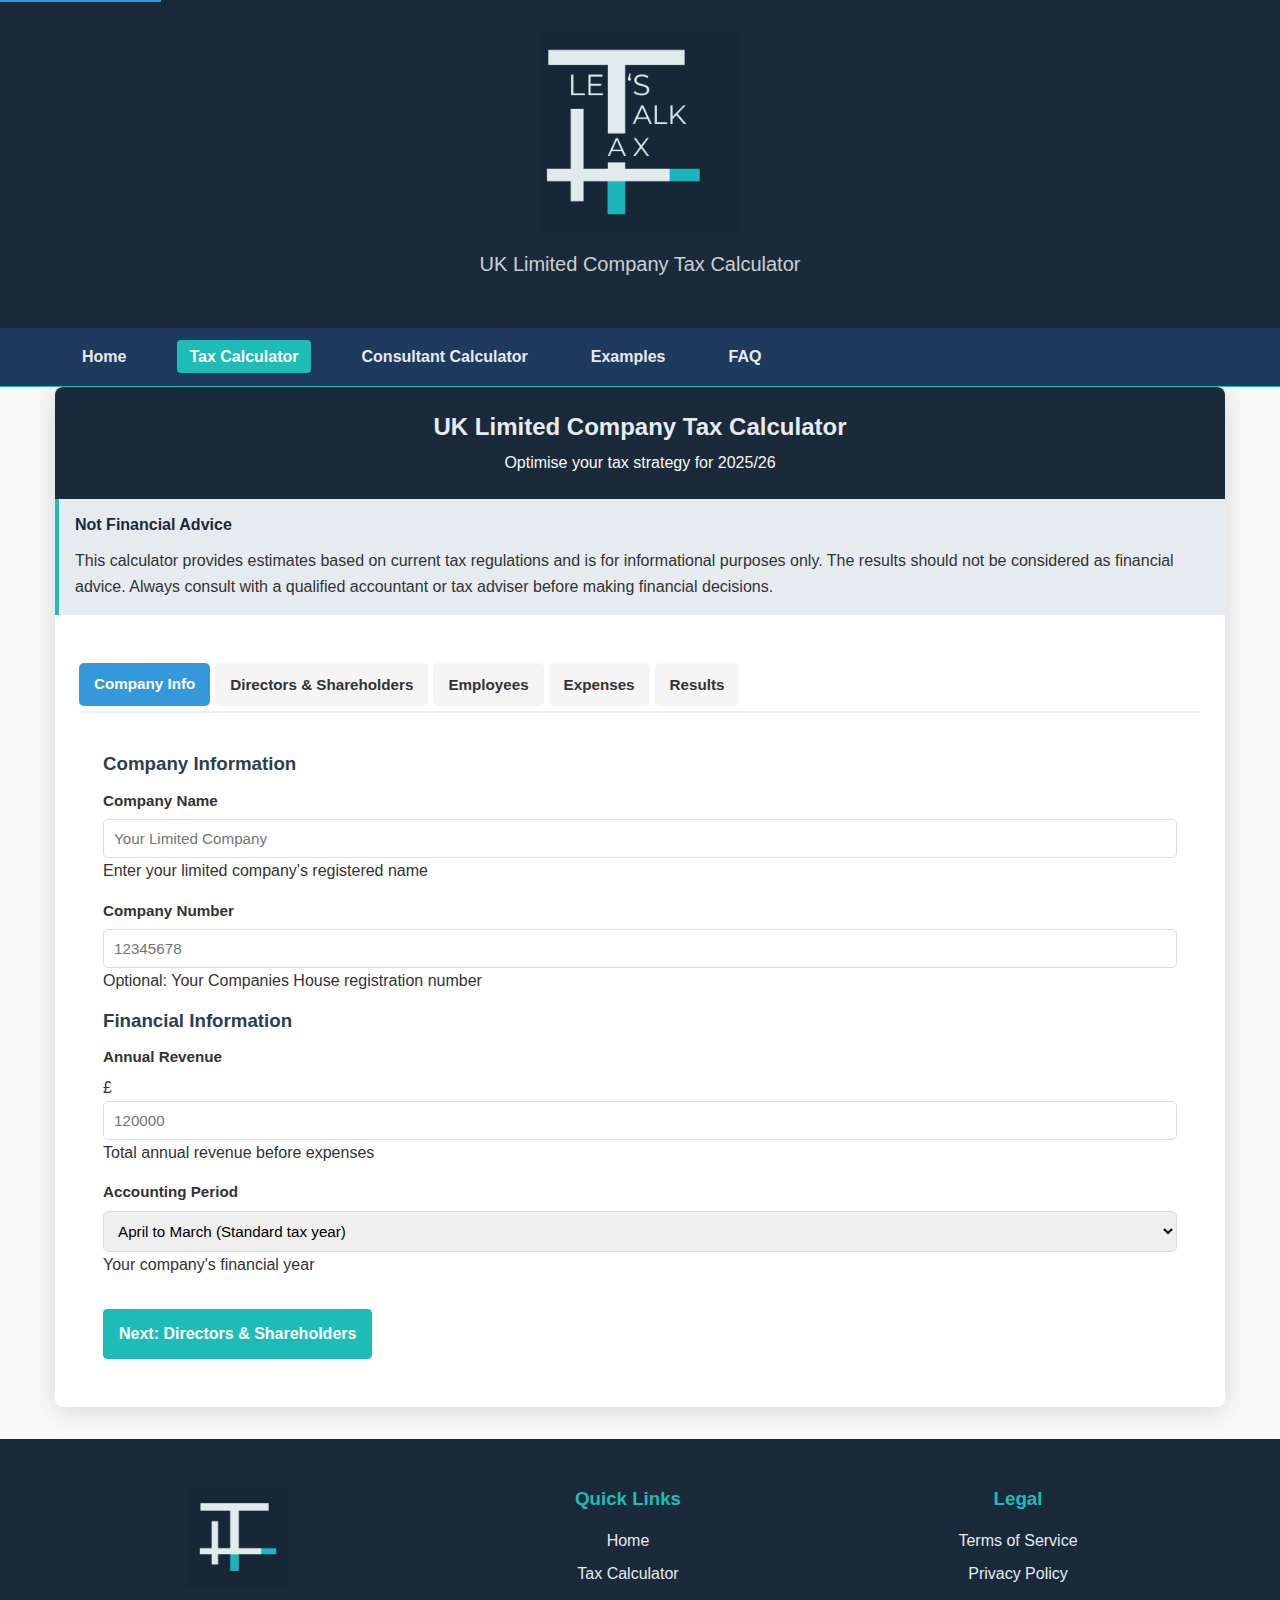
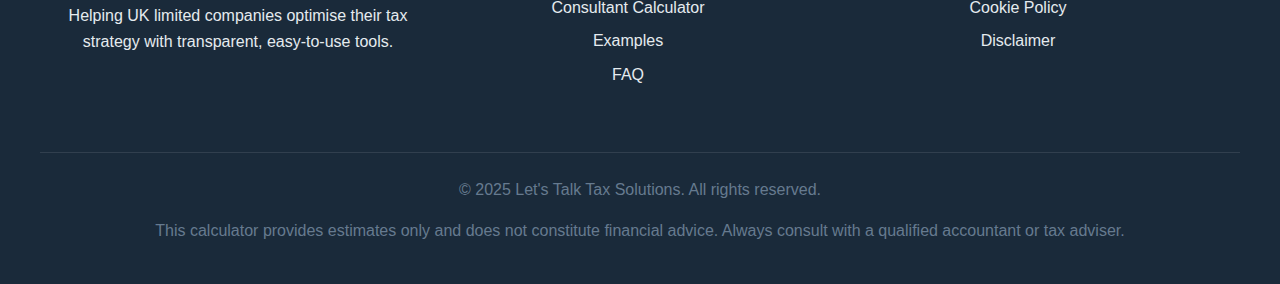
<file: calculator.html>
<!DOCTYPE html>
<html lang="en">
<head>
    <meta charset="UTF-8">
    <meta name="viewport" content="width=device-width, initial-scale=1.0">
    <title>Let's Talk Tax Solutions - UK Limited Company Tax Calculator</title>
    <!-- Use relative paths that work with GitHub Pages -->
    <link rel="stylesheet" href="./css/styles.css">
    <link rel="stylesheet" href="./css/calculator.css">
    <link rel="stylesheet" href="./css/fixes.css">
    <link rel="stylesheet" href="./css/ltts-branding.css">
    <link rel="stylesheet" href="./css/tooltip.css">
    <link rel="stylesheet" href="./css/responsive.css">
    <link rel="stylesheet" href="./css/custom-fixes.css">
    <!-- Add favicon -->
    <link rel="icon" type="image/png" href="./images/ltts-footer-logo.png">
</head>
<body>
    <!-- Skip link for accessibility -->
    <a href="#main-content" class="skip-link">Skip to main content</a>

    <!-- Header with Let's Talk Tax Solutions branding -->
    <header class="ltts-header">
        <div class="container">
            <img src="./images/ltts-header-logo.png" alt="Let's Talk Tax Solutions Logo" class="ltts-logo">
            <p class="subtitle">UK Limited Company Tax Calculator</p>
        </div>
    </header>

    <!-- Navigation -->
    <nav class="ltts-nav">
        <div class="ltts-nav-container">
            <ul class="ltts-nav-list">
                <li class="ltts-nav-item"><a href="./index.html" class="ltts-nav-link">Home</a></li>
                <li class="ltts-nav-item"><a href="./calculator.html" class="ltts-nav-link active">Tax Calculator</a></li>
                <li class="ltts-nav-item"><a href="./consultant.html" class="ltts-nav-link">Consultant Calculator</a></li>
                <li class="ltts-nav-item"><a href="./examples/index.html" class="ltts-nav-link">Examples</a></li>
                <li class="ltts-nav-item"><a href="./faq/index.html" class="ltts-nav-link">FAQ</a></li>
            </ul>
        </div>
    </nav>

    <!-- Main content -->
    <main id="main-content" class="container">
        <div class="ltts-calculator-container">
            <div class="ltts-calculator-header">
                <h2>UK Limited Company Tax Calculator</h2>
                <p>Optimise your tax strategy for 2025/26</p>
            </div>
            
            <div class="ltts-calculator-disclaimer">
                <h4>Not Financial Advice</h4>
                <p>This calculator provides estimates based on current tax regulations and is for informational purposes only. The results should not be considered as financial advice. Always consult with a qualified accountant or tax adviser before making financial decisions.</p>
            </div>

            <div class="ltts-calculator-body">
                <!-- Calculator tabs -->
                <div class="calculator-tabs">
                    <button class="tab-button active" data-tab="company-info">Company Info</button>
                    <button class="tab-button" data-tab="directors">Directors & Shareholders</button>
                    <button class="tab-button" data-tab="employees">Employees</button>
                    <button class="tab-button" data-tab="expenses">Expenses</button>
                    <button class="tab-button" data-tab="results">Results</button>
                </div>

                <!-- Tab content -->
                <div class="tab-content">
                    <!-- Company Info Tab -->
                    <div class="tab-pane active" id="company-info">
                        <h3>Company Information</h3>
                        <div class="form-row">
                            <div class="form-group">
                                <label for="company-name">Company Name</label>
                                <input type="text" id="company-name" class="form-control" placeholder="Your Limited Company">
                                <div class="form-help">Enter your limited company's registered name</div>
                            </div>
                            <div class="form-group">
                                <label for="company-number">Company Number</label>
                                <input type="text" id="company-number" class="form-control" placeholder="12345678">
                                <div class="form-help">Optional: Your Companies House registration number</div>
                            </div>
                        </div>
                        
                        <h3>Financial Information</h3>
                        <div class="form-row">
                            <div class="form-group">
                                <label for="annual-revenue">Annual Revenue</label>
                                <div class="input-group">
                                    <span class="input-group-text">£</span>
                                    <input type="number" id="annual-revenue" class="form-control" placeholder="120000" min="0" step="1000">
                                </div>
                                <div class="form-help">Total annual revenue before expenses</div>
                            </div>
                            <div class="form-group">
                                <label for="accounting-period">Accounting Period</label>
                                <select id="accounting-period" class="form-control">
                                    <option value="apr-mar">April to March (Standard Tax Year)</option>
                                    <option value="jan-dec">January to December</option>
                                    <option value="custom">Custom Period</option>
                                </select>
                                <div class="form-help">Your company's financial year</div>
                            </div>
                        </div>
                        
                        <div class="form-row custom-period-dates" style="display: none;">
                            <div class="form-group">
                                <label for="period-start">Period Start</label>
                                <input type="date" id="period-start" class="form-control">
                            </div>
                            <div class="form-group">
                                <label for="period-end">Period End</label>
                                <input type="date" id="period-end" class="form-control">
                            </div>
                        </div>
                        
                        <div class="form-actions">
                            <button class="ltts-button ltts-button-primary next-tab" data-next="directors">Next: Directors & Shareholders</button>
                        </div>
                    </div>
                    
                    <!-- Directors & Shareholders Tab -->
                    <div class="tab-pane" id="directors">
                        <h3>Directors & Shareholders</h3>
                        <p>Add directors and shareholders to calculate optimal salary/dividend splits and personal tax implications.</p>
                        
                        <div id="directors-list">
                            <!-- Director 1 -->
                            <div class="director-item" data-director-id="1">
                                <div class="director-header">
                                    <h4>Director 1</h4>
                                    <button class="remove-director" type="button">Remove</button>
                                </div>
                                <div class="form-row">
                                    <div class="form-group">
                                        <label for="director-1-name">Name</label>
                                        <input type="text" id="director-1-name" class="form-control director-name" placeholder="Director Name">
                                    </div>
                                    <div class="form-group">
                                        <label for="director-1-shares">Shares (%)</label>
                                        <input type="number" id="director-1-shares" class="form-control director-shares" placeholder="100" min="0" max="100" value="100">
                                    </div>
                                </div>
                                <div class="form-row">
                                    <div class="form-group">
                                        <label for="director-1-salary">Annual Salary</label>
                                        <div class="input-group">
                                            <span class="input-group-text">£</span>
                                            <input type="number" id="director-1-salary" class="form-control director-salary" placeholder="8840" min="0" value="8840">
                                        </div>
                                        <div class="form-help">Recommended: £8,840 (National Insurance Lower Earnings Limit)</div>
                                    </div>
                                    <div class="form-group">
                                        <label for="director-1-dividends">Annual Dividends</label>
                                        <div class="input-group">
                                            <span class="input-group-text">£</span>
                                            <input type="number" id="director-1-dividends" class="form-control director-dividends" placeholder="40000" min="0">
                                        </div>
                                        <div class="form-help">Estimated dividends to be taken</div>
                                    </div>
                                </div>
                                <div class="form-row">
                                    <div class="form-group">
                                        <label for="director-1-pension">Pension Contributions</label>
                                        <div class="input-group">
                                            <span class="input-group-text">£</span>
                                            <input type="number" id="director-1-pension" class="form-control director-pension" placeholder="0" min="0">
                                        </div>
                                        <div class="form-help">Annual employer pension contributions</div>
                                    </div>
                                    <div class="form-group">
                                        <label for="director-1-other-income">Other Income</label>
                                        <div class="input-group">
                                            <span class="input-group-text">£</span>
                                            <input type="number" id="director-1-other-income" class="form-control director-other-income" placeholder="0" min="0">
                                        </div>
                                        <div class="form-help">Income from other sources (e.g., rental, other employment)</div>
                                    </div>
                                </div>
                            </div>
                        </div>
                        
                        <div class="form-actions">
                            <button id="add-director" class="ltts-button ltts-button-outline">Add Another Director</button>
                        </div>
                        
                        <div class="form-actions">
                            <button class="ltts-button ltts-button-secondary prev-tab" data-prev="company-info">Previous: Company Info</button>
                            <button class="ltts-button ltts-button-primary next-tab" data-next="employees">Next: Employees</button>
                        </div>
                    </div>
                    
                    <!-- Employees Tab -->
                    <div class="tab-pane" id="employees">
                        <h3>Employees</h3>
                        <p>Add employees to calculate employer National Insurance contributions and total employment costs.</p>
                        
                        <div id="employees-list">
                            <!-- No employees by default -->
                            <div class="no-employees-message">
                                <p>No employees added yet. Click "Add Employee" to add employees to your calculation.</p>
                            </div>
                        </div>
                        
                        <div class="form-actions">
                            <button id="add-employee" class="ltts-button ltts-button-outline">Add Employee</button>
                        </div>
                        
                        <div class="form-actions">
                            <button class="ltts-button ltts-button-secondary prev-tab" data-prev="directors">Previous: Directors & Shareholders</button>
                            <button class="ltts-button ltts-button-primary next-tab" data-next="expenses">Next: Expenses</button>
                        </div>
                    </div>
                    
                    <!-- Expenses Tab -->
                    <div class="tab-pane" id="expenses">
                        <h3>Business Expenses</h3>
                        <p>Add business expenses to calculate corporation tax liability.</p>
                        
                        <div class="expenses-grid">
                            <div class="form-group">
                                <label for="expense-office">Office Costs</label>
                                <div class="input-group">
                                    <span class="input-group-text">£</span>
                                    <input type="number" id="expense-office" class="form-control expense-item" data-expense-type="office" placeholder="0" min="0">
                                </div>
                                <div class="form-help">Rent, utilities, insurance, etc.</div>
                            </div>
                            
                            <div class="form-group">
                                <label for="expense-travel">Travel & Subsistence</label>
                                <div class="input-group">
                                    <span class="input-group-text">£</span>
                                    <input type="number" id="expense-travel" class="form-control expense-item" data-expense-type="travel" placeholder="0" min="0">
                                </div>
                                <div class="form-help">Business travel, accommodation, meals</div>
                            </div>
                            
                            <div class="form-group">
                                <label for="expense-equipment">Equipment & Supplies</label>
                                <div class="input-group">
                                    <span class="input-group-text">£</span>
                                    <input type="number" id="expense-equipment" class="form-control expense-item" data-expense-type="equipment" placeholder="0" min="0">
                                </div>
                                <div class="form-help">Computer equipment, office supplies</div>
                            </div>
                            
                            <div class="form-group">
                                <label for="expense-software">Software & Subscriptions</label>
                                <div class="input-group">
                                    <span class="input-group-text">£</span>
                                    <input type="number" id="expense-software" class="form-control expense-item" data-expense-type="software" placeholder="0" min="0">
                                </div>
                                <div class="form-help">Software licenses, online services</div>
                            </div>
                            
                            <div class="form-group">
                                <label for="expense-marketing">Marketing & Advertising</label>
                                <div class="input-group">
                                    <span class="input-group-text">£</span>
                                    <input type="number" id="expense-marketing" class="form-control expense-item" data-expense-type="marketing" placeholder="0" min="0">
                                </div>
                                <div class="form-help">Website, advertising, promotional materials</div>
                            </div>
                            
                            <div class="form-group">
                                <label for="expense-professional">Professional Services</label>
                                <div class="input-group">
                                    <span class="input-group-text">£</span>
                                    <input type="number" id="expense-professional" class="form-control expense-item" data-expense-type="professional" placeholder="0" min="0">
                                </div>
                                <div class="form-help">Accountancy, legal, consulting fees</div>
                            </div>
                            
                            <div class="form-group">
                                <label for="expense-insurance">Insurance</label>
                                <div class="input-group">
                                    <span class="input-group-text">£</span>
                                    <input type="number" id="expense-insurance" class="form-control expense-item" data-expense-type="insurance" placeholder="0" min="0">
                                </div>
                                <div class="form-help">Professional indemnity, public liability</div>
                            </div>
                            
                            <div class="form-group">
                                <label for="expense-training">Training & Development</label>
                                <div class="input-group">
                                    <span class="input-group-text">£</span>
                                    <input type="number" id="expense-training" class="form-control expense-item" data-expense-type="training" placeholder="0" min="0">
                                </div>
                                <div class="form-help">Courses, conferences, books</div>
                            </div>
                            
                            <div class="form-group">
                                <label for="expense-other">Other Expenses</label>
                                <div class="input-group">
                                    <span class="input-group-text">£</span>
                                    <input type="number" id="expense-other" class="form-control expense-item" data-expense-type="other" placeholder="0" min="0">
                                </div>
                                <div class="form-help">Any other allowable business expenses</div>
                            </div>
                        </div>
                        
                        <div class="form-actions">
                            <button class="ltts-button ltts-button-secondary prev-tab" data-prev="employees">Previous: Employees</button>
                            <button class="ltts-button ltts-button-primary next-tab" data-next="results">Next: Results</button>
                        </div>
                    </div>
                    
                    <!-- Results Tab -->
                    <div class="tab-pane" id="results">
                        <h3>Tax Calculation Results</h3>
                        
                        <div class="ltts-results-container">
                            <div class="ltts-results-header">
                                <h3>Company Summary</h3>
                            </div>
                            
                            <div class="ltts-results-summary">
                                <div class="ltts-results-item">
                                    <div class="ltts-results-label">Annual Revenue</div>
                                    <div class="ltts-results-value" id="result-revenue">£0</div>
                                </div>
                                <div class="ltts-results-item">
                                    <div class="ltts-results-label">Total Expenses</div>
                                    <div class="ltts-results-value" id="result-expenses">£0</div>
                                </div>
                                <div class="ltts-results-item">
                                    <div class="ltts-results-label">Taxable Profit</div>
                                    <div class="ltts-results-value" id="result-taxable-profit">£0</div>
                                </div>
                                <div class="ltts-results-item">
                                    <div class="ltts-results-label">Corporation Tax</div>
                                    <div class="ltts-results-value" id="result-corporation-tax">£0</div>
                                </div>
                                <div class="ltts-results-item">
                                    <div class="ltts-results-label">Profit After Tax</div>
                                    <div class="ltts-results-value" id="result-profit-after-tax">£0</div>
                                </div>
                                <div class="ltts-results-item">
                                    <div class="ltts-results-label">Total Dividends</div>
                                    <div class="ltts-results-value" id="result-total-dividends">£0</div>
                                </div>
                            </div>
                        </div>
                        
                        <div class="ltts-take-home-container">
                            <div class="ltts-take-home-header">
                                <h3>Individual Take-Home Pay</h3>
                            </div>
                            
                            <div class="ltts-take-home-cards" id="take-home-cards">
                                <!-- Take-home pay cards will be dynamically generated here -->
                            </div>
                        </div>
                        
                        <div class="ltts-results-container">
                            <div class="ltts-results-header">
                                <h3>Tax Efficiency Analysis</h3>
                            </div>
                            
                            <div id="tax-efficiency-analysis">
                                <!-- Tax efficiency analysis will be dynamically generated here -->
                            </div>
                        </div>
                        
                        <div class="form-actions">
                            <button class="ltts-button ltts-button-secondary prev-tab" data-prev="expenses">Previous: Expenses</button>
                            <button id="recalculate-button" class="ltts-button ltts-button-primary">Recalculate</button>
                            <button id="save-results-button" class="ltts-button ltts-button-outline">Save Results</button>
                        </div>
                    </div>
                </div>
            </div>
        </div>
    </main>

    <!-- Footer -->
    <footer class="ltts-footer">
        <div class="ltts-footer-content">
            <div class="ltts-footer-section">
                <img src="./images/ltts-footer-logo.png" alt="Let's Talk Tax Solutions Logo" class="ltts-logo" style="max-width: 100px; margin-bottom: 1rem;">
                <p>Helping UK limited companies optimise their tax strategy with transparent, easy-to-use tools.</p>
            </div>
            <div class="ltts-footer-section">
                <h3>Quick Links</h3>
                <ul>
                    <li><a href="./index.html">Home</a></li>
                    <li><a href="./calculator.html">Tax Calculator</a></li>
                    <li><a href="./consultant.html">Consultant Calculator</a></li>
                    <li><a href="./examples/index.html">Examples</a></li>
                    <li><a href="./faq/index.html">FAQ</a></li>
                </ul>
            </div>
            <div class="ltts-footer-section">
                <h3>Legal</h3>
                <ul>
                    <li><a href="#">Terms of Service</a></li>
                    <li><a href="#">Privacy Policy</a></li>
                    <li><a href="#">Cookie Policy</a></li>
                    <li><a href="#">Disclaimer</a></li>
                </ul>
            </div>
        </div>
        <div class="ltts-footer-bottom">
            <p>&copy; 2025 Let's Talk Tax Solutions. All rights reserved.</p>
            <p class="disclaimer-text">This calculator provides estimates only and does not constitute financial advice. Always consult with a qualified accountant or tax adviser.</p>
        </div>
    </footer>

    <!-- Scripts -->
    <script src="./js/calculator.js"></script>
    <script src="./js/interdependent-fields.js"></script>
    <script src="./js/validation.js"></script>
    <script src="./js/british-english.js"></script>
</body>
</html>
</file>
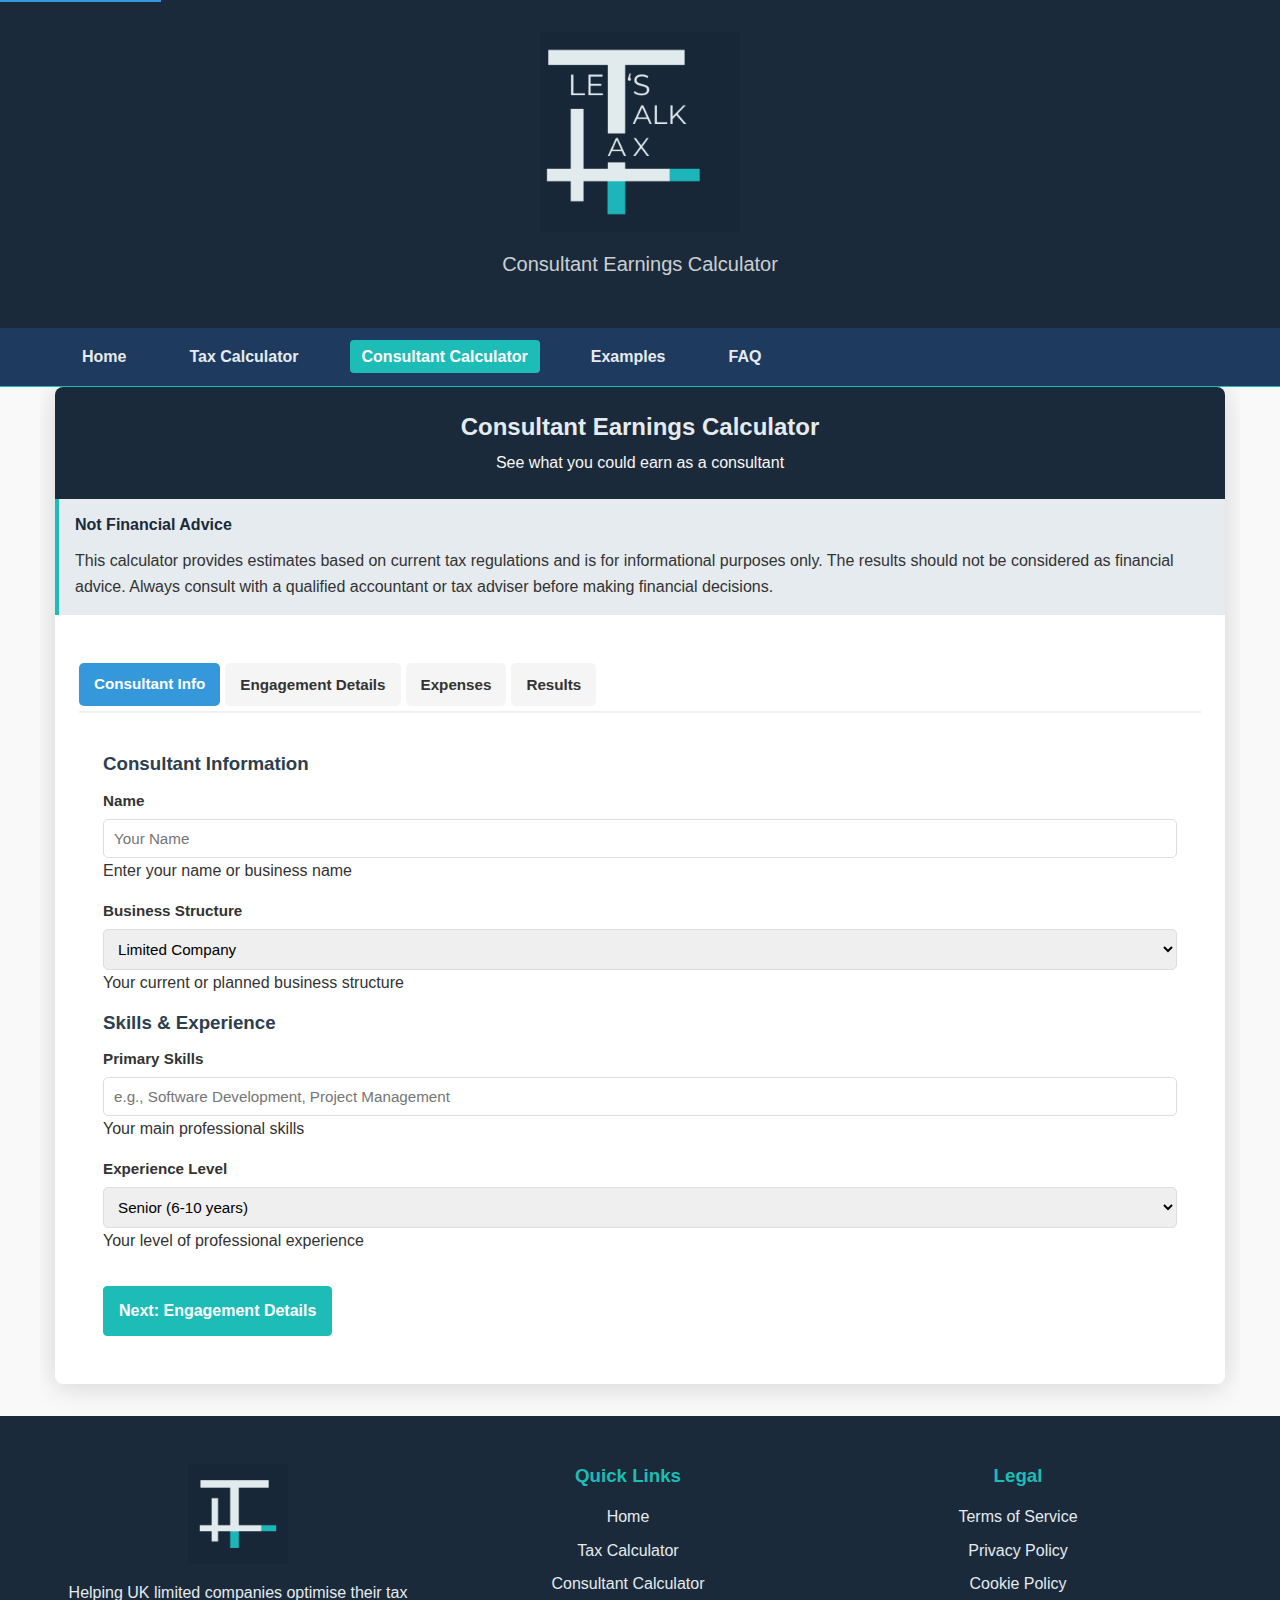
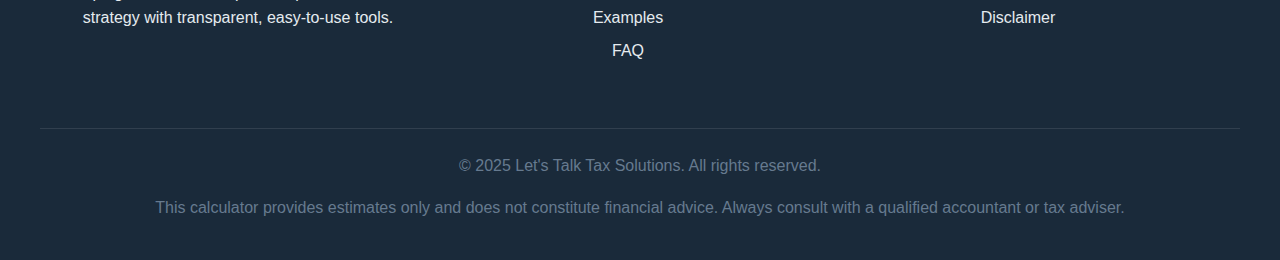
<file: consultant.html>
<!DOCTYPE html>
<html lang="en">
<head>
    <meta charset="UTF-8">
    <meta name="viewport" content="width=device-width, initial-scale=1.0">
    <title>Let's Talk Tax Solutions - Consultant Earnings Calculator</title>
    <!-- Use relative paths that work with GitHub Pages -->
    <link rel="stylesheet" href="./css/styles.css">
    <link rel="stylesheet" href="./css/calculator.css">
    <link rel="stylesheet" href="./css/fixes.css">
    <link rel="stylesheet" href="./css/ltts-branding.css">
    <link rel="stylesheet" href="./css/tooltip.css">
    <link rel="stylesheet" href="./css/responsive.css">
    <link rel="stylesheet" href="./css/custom-fixes.css">
    <!-- Add favicon -->
    <link rel="icon" type="image/png" href="./images/ltts-footer-logo.png">
</head>
<body>
    <!-- Skip link for accessibility -->
    <a href="#main-content" class="skip-link">Skip to main content</a>

    <!-- Header with Let's Talk Tax Solutions branding -->
    <header class="ltts-header">
        <div class="container">
            <img src="./images/ltts-header-logo.png" alt="Let's Talk Tax Solutions Logo" class="ltts-logo">
            <p class="subtitle">Consultant Earnings Calculator</p>
        </div>
    </header>

    <!-- Navigation -->
    <nav class="ltts-nav">
        <div class="ltts-nav-container">
            <ul class="ltts-nav-list">
                <li class="ltts-nav-item"><a href="./index.html" class="ltts-nav-link">Home</a></li>
                <li class="ltts-nav-item"><a href="./calculator.html" class="ltts-nav-link">Tax Calculator</a></li>
                <li class="ltts-nav-item"><a href="./consultant.html" class="ltts-nav-link active">Consultant Calculator</a></li>
                <li class="ltts-nav-item"><a href="./examples/index.html" class="ltts-nav-link">Examples</a></li>
                <li class="ltts-nav-item"><a href="./faq/index.html" class="ltts-nav-link">FAQ</a></li>
            </ul>
        </div>
    </nav>

    <!-- Main content -->
    <main id="main-content" class="container">
        <div class="ltts-calculator-container">
            <div class="ltts-calculator-header">
                <h2>Consultant Earnings Calculator</h2>
                <p>See what you could earn as a consultant</p>
            </div>
            
            <div class="ltts-calculator-disclaimer">
                <h4>Not Financial Advice</h4>
                <p>This calculator provides estimates based on current tax regulations and is for informational purposes only. The results should not be considered as financial advice. Always consult with a qualified accountant or tax adviser before making financial decisions.</p>
            </div>

            <div class="ltts-calculator-body">
                <!-- Calculator tabs -->
                <div class="calculator-tabs">
                    <button class="tab-button active" data-tab="consultant-info">Consultant Info</button>
                    <button class="tab-button" data-tab="engagement-details">Engagement Details</button>
                    <button class="tab-button" data-tab="expenses">Expenses</button>
                    <button class="tab-button" data-tab="results">Results</button>
                </div>

                <!-- Tab content -->
                <div class="tab-content">
                    <!-- Consultant Info Tab -->
                    <div class="tab-pane active" id="consultant-info">
                        <h3>Consultant Information</h3>
                        <div class="form-row">
                            <div class="form-group">
                                <label for="consultant-name">Name</label>
                                <input type="text" id="consultant-name" class="form-control" placeholder="Your Name">
                                <div class="form-help">Enter your name or business name</div>
                            </div>
                            <div class="form-group">
                                <label for="business-structure">Business Structure</label>
                                <select id="business-structure" class="form-control">
                                    <option value="limited-company">Limited Company</option>
                                    <option value="sole-trader">Sole Trader</option>
                                    <option value="umbrella">Umbrella Company</option>
                                </select>
                                <div class="form-help">Your current or planned business structure</div>
                            </div>
                        </div>
                        
                        <h3>Skills & Experience</h3>
                        <div class="form-row">
                            <div class="form-group">
                                <label for="consultant-skills">Primary Skills</label>
                                <input type="text" id="consultant-skills" class="form-control" placeholder="e.g., Software Development, Project Management">
                                <div class="form-help">Your main professional skills</div>
                            </div>
                            <div class="form-group">
                                <label for="experience-level">Experience Level</label>
                                <select id="experience-level" class="form-control">
                                    <option value="junior">Junior (0-2 years)</option>
                                    <option value="mid">Mid-level (3-5 years)</option>
                                    <option value="senior" selected>Senior (6-10 years)</option>
                                    <option value="expert">Expert (10+ years)</option>
                                </select>
                                <div class="form-help">Your level of professional experience</div>
                            </div>
                        </div>
                        
                        <div class="form-actions">
                            <button class="ltts-button ltts-button-primary next-tab" data-next="engagement-details">Next: Engagement Details</button>
                        </div>
                    </div>
                    
                    <!-- Engagement Details Tab -->
                    <div class="tab-pane" id="engagement-details">
                        <h3>Engagement Details</h3>
                        <p>Enter details about your potential consulting engagement.</p>
                        
                        <div class="form-row">
                            <div class="form-group">
                                <label for="day-rate">Day Rate</label>
                                <div class="input-group">
                                    <span class="input-group-text">£</span>
                                    <input type="number" id="day-rate" class="form-control" placeholder="550" min="0" value="550">
                                </div>
                                <div class="form-help">Your daily rate as a consultant</div>
                            </div>
                            <div class="form-group">
                                <label for="agency-margin">Agency Margin</label>
                                <div class="input-group">
                                    <span class="input-group-text">£</span>
                                    <input type="number" id="agency-margin" class="form-control" placeholder="100" min="0" value="100">
                                </div>
                                <div class="form-help">Agency fee per day (typically £50-£150)</div>
                            </div>
                        </div>
                        
                        <div class="form-row">
                            <div class="form-group">
                                <label for="days-per-week">Days Per Week</label>
                                <input type="number" id="days-per-week" class="form-control" placeholder="5" min="1" max="7" value="5">
                                <div class="form-help">Number of working days per week</div>
                            </div>
                            <div class="form-group">
                                <label for="weeks-per-year">Weeks Per Year</label>
                                <input type="number" id="weeks-per-year" class="form-control" placeholder="46" min="1" max="52" value="46">
                                <div class="form-help">Working weeks per year (typically 44-48 after holidays)</div>
                            </div>
                        </div>
                        
                        <div class="form-row">
                            <div class="form-group">
                                <label for="pension-contribution">Pension Contribution</label>
                                <div class="input-group">
                                    <input type="number" id="pension-contribution" class="form-control" placeholder="10" min="0" max="100" value="10">
                                    <span class="input-group-text">%</span>
                                </div>
                                <div class="form-help">Percentage of income to contribute to pension</div>
                            </div>
                            <div class="form-group">
                                <label for="vat-registered">VAT Registered</label>
                                <select id="vat-registered" class="form-control">
                                    <option value="yes">Yes</option>
                                    <option value="no" selected>No</option>
                                    <option value="flat-rate">Yes (Flat Rate Scheme)</option>
                                </select>
                                <div class="form-help">VAT registration status</div>
                            </div>
                        </div>
                        
                        <div class="form-actions">
                            <button class="ltts-button ltts-button-secondary prev-tab" data-prev="consultant-info">Previous: Consultant Info</button>
                            <button class="ltts-button ltts-button-primary next-tab" data-next="expenses">Next: Expenses</button>
                        </div>
                    </div>
                    
                    <!-- Expenses Tab -->
                    <div class="tab-pane" id="expenses">
                        <h3>Business Expenses</h3>
                        <p>Add estimated annual business expenses to calculate net income.</p>
                        
                        <div class="expenses-grid">
                            <div class="form-group">
                                <label for="expense-equipment">Equipment & Software</label>
                                <div class="input-group">
                                    <span class="input-group-text">£</span>
                                    <input type="number" id="expense-equipment" class="form-control expense-item" data-expense-type="equipment" placeholder="2000" min="0" value="2000">
                                </div>
                                <div class="form-help">Computer, software, tools, etc.</div>
                            </div>
                            
                            <div class="form-group">
                                <label for="expense-travel">Travel & Subsistence</label>
                                <div class="input-group">
                                    <span class="input-group-text">£</span>
                                    <input type="number" id="expense-travel" class="form-control expense-item" data-expense-type="travel" placeholder="3000" min="0" value="3000">
                                </div>
                                <div class="form-help">Travel to client sites, accommodation, meals</div>
                            </div>
                            
                            <div class="form-group">
                                <label for="expense-office">Office Costs</label>
                                <div class="input-group">
                                    <span class="input-group-text">£</span>
                                    <input type="number" id="expense-office" class="form-control expense-item" data-expense-type="office" placeholder="1200" min="0" value="1200">
                                </div>
                                <div class="form-help">Home office, co-working space, utilities</div>
                            </div>
                            
                            <div class="form-group">
                                <label for="expense-insurance">Insurance</label>
                                <div class="input-group">
                                    <span class="input-group-text">£</span>
                                    <input type="number" id="expense-insurance" class="form-control expense-item" data-expense-type="insurance" placeholder="500" min="0" value="500">
                                </div>
                                <div class="form-help">Professional indemnity, public liability</div>
                            </div>
                            
                            <div class="form-group">
                                <label for="expense-professional">Professional Services</label>
                                <div class="input-group">
                                    <span class="input-group-text">£</span>
                                    <input type="number" id="expense-professional" class="form-control expense-item" data-expense-type="professional" placeholder="1500" min="0" value="1500">
                                </div>
                                <div class="form-help">Accountancy, legal fees</div>
                            </div>
                            
                            <div class="form-group">
                                <label for="expense-training">Training & Development</label>
                                <div class="input-group">
                                    <span class="input-group-text">£</span>
                                    <input type="number" id="expense-training" class="form-control expense-item" data-expense-type="training" placeholder="1000" min="0" value="1000">
                                </div>
                                <div class="form-help">Courses, conferences, books</div>
                            </div>
                            
                            <div class="form-group">
                                <label for="expense-marketing">Marketing & Networking</label>
                                <div class="input-group">
                                    <span class="input-group-text">£</span>
                                    <input type="number" id="expense-marketing" class="form-control expense-item" data-expense-type="marketing" placeholder="500" min="0" value="500">
                                </div>
                                <div class="form-help">Website, business cards, networking events</div>
                            </div>
                            
                            <div class="form-group">
                                <label for="expense-other">Other Expenses</label>
                                <div class="input-group">
                                    <span class="input-group-text">£</span>
                                    <input type="number" id="expense-other" class="form-control expense-item" data-expense-type="other" placeholder="1000" min="0" value="1000">
                                </div>
                                <div class="form-help">Any other allowable business expenses</div>
                            </div>
                        </div>
                        
                        <div class="form-actions">
                            <button class="ltts-button ltts-button-secondary prev-tab" data-prev="engagement-details">Previous: Engagement Details</button>
                            <button class="ltts-button ltts-button-primary next-tab" data-next="results">Next: Results</button>
                        </div>
                    </div>
                    
                    <!-- Results Tab -->
                    <div class="tab-pane" id="results">
                        <h3>Consultant Earnings Results</h3>
                        
                        <div class="ltts-results-container">
                            <div class="ltts-results-header">
                                <h3>Annual Summary</h3>
                            </div>
                            
                            <div class="ltts-results-summary">
                                <div class="ltts-results-item">
                                    <div class="ltts-results-label">Client Charge Rate</div>
                                    <div class="ltts-results-value" id="result-client-rate">£0</div>
                                </div>
                                <div class="ltts-results-item">
                                    <div class="ltts-results-label">Your Day Rate</div>
                                    <div class="ltts-results-value" id="result-day-rate">£0</div>
                                </div>
                                <div class="ltts-results-item">
                                    <div class="ltts-results-label">Annual Gross Income</div>
                                    <div class="ltts-results-value" id="result-gross-income">£0</div>
                                </div>
                                <div class="ltts-results-item">
                                    <div class="ltts-results-label">Total Expenses</div>
                                    <div class="ltts-results-value" id="result-total-expenses">£0</div>
                                </div>
                                <div class="ltts-results-item">
                                    <div class="ltts-results-label">Taxable Profit</div>
                                    <div class="ltts-results-value" id="result-taxable-profit">£0</div>
                                </div>
                                <div class="ltts-results-item">
                                    <div class="ltts-results-label">Total Tax & NI</div>
                                    <div class="ltts-results-value" id="result-total-tax">£0</div>
                                </div>
                            </div>
                        </div>
                        
                        <div class="ltts-take-home-container">
                            <div class="ltts-take-home-header">
                                <h3>Take-Home Pay</h3>
                            </div>
                            
                            <div class="ltts-take-home-cards">
                                <div class="ltts-take-home-card">
                                    <div class="ltts-take-home-name">Monthly Take-Home</div>
                                    <div class="ltts-take-home-amount" id="result-monthly-take-home">£0</div>
                                    <div class="ltts-take-home-details">After tax, NI, and expenses</div>
                                    
                                    <div class="ltts-take-home-breakdown">
                                        <div class="ltts-take-home-item">
                                            <div class="ltts-take-home-item-label">Gross Income</div>
                                            <div class="ltts-take-home-item-value" id="breakdown-gross-monthly">£0</div>
                                        </div>
                                        <div class="ltts-take-home-item">
                                            <div class="ltts-take-home-item-label">Expenses</div>
                                            <div class="ltts-take-home-item-value" id="breakdown-expenses-monthly">£0</div>
                                        </div>
                                        <div class="ltts-take-home-item">
                                            <div class="ltts-take-home-item-label">Tax & NI</div>
                                            <div class="ltts-take-home-item-value" id="breakdown-tax-monthly">£0</div>
                                        </div>
                                        <div class="ltts-take-home-item">
                                            <div class="ltts-take-home-item-label">Pension</div>
                                            <div class="ltts-take-home-item-value" id="breakdown-pension-monthly">£0</div>
                                        </div>
                                    </div>
                                </div>
                                
                                <div class="ltts-take-home-card">
                                    <div class="ltts-take-home-name">Annual Take-Home</div>
                                    <div class="ltts-take-home-amount" id="result-annual-take-home">£0</div>
                                    <div class="ltts-take-home-details">After tax, NI, and expenses</div>
                                    
                                    <div class="ltts-take-home-breakdown">
                                        <div class="ltts-take-home-item">
                                            <div class="ltts-take-home-item-label">Gross Income</div>
                                            <div class="ltts-take-home-item-value" id="breakdown-gross-annual">£0</div>
                                        </div>
                                        <div class="ltts-take-home-item">
                                            <div class="ltts-take-home-item-label">Expenses</div>
                                            <div class="ltts-take-home-item-value" id="breakdown-expenses-annual">£0</div>
                                        </div>
                                        <div class="ltts-take-home-item">
                                            <div class="ltts-take-home-item-label">Tax & NI</div>
                                            <div class="ltts-take-home-item-value" id="breakdown-tax-annual">£0</div>
                                        </div>
                                        <div class="ltts-take-home-item">
                                            <div class="ltts-take-home-item-label">Pension</div>
                                            <div class="ltts-take-home-item-value" id="breakdown-pension-annual">£0</div>
                                        </div>
                                    </div>
                                </div>
                            </div>
                        </div>
                        
                        <div class="ltts-results-container">
                            <div class="ltts-results-header">
                                <h3>Business Structure Comparison</h3>
                            </div>
                            
                            <div class="business-structure-comparison" id="business-structure-comparison">
                                <!-- Business structure comparison will be dynamically generated here -->
                            </div>
                        </div>
                        
                        <div class="form-actions">
                            <button class="ltts-button ltts-button-secondary prev-tab" data-prev="expenses">Previous: Expenses</button>
                            <button id="recalculate-button" class="ltts-button ltts-button-primary">Recalculate</button>
                            <button id="save-results-button" class="ltts-button ltts-button-outline">Save Results</button>
                        </div>
                    </div>
                </div>
            </div>
        </div>
    </main>

    <!-- Footer -->
    <footer class="ltts-footer">
        <div class="ltts-footer-content">
            <div class="ltts-footer-section">
                <img src="./images/ltts-footer-logo.png" alt="Let's Talk Tax Solutions Logo" class="ltts-logo" style="max-width: 100px; margin-bottom: 1rem;">
                <p>Helping UK limited companies optimise their tax strategy with transparent, easy-to-use tools.</p>
            </div>
            <div class="ltts-footer-section">
                <h3>Quick Links</h3>
                <ul>
                    <li><a href="./index.html">Home</a></li>
                    <li><a href="./calculator.html">Tax Calculator</a></li>
                    <li><a href="./consultant.html">Consultant Calculator</a></li>
                    <li><a href="./examples/index.html">Examples</a></li>
                    <li><a href="./faq/index.html">FAQ</a></li>
                </ul>
            </div>
            <div class="ltts-footer-section">
                <h3>Legal</h3>
                <ul>
                    <li><a href="#">Terms of Service</a></li>
                    <li><a href="#">Privacy Policy</a></li>
                    <li><a href="#">Cookie Policy</a></li>
                    <li><a href="#">Disclaimer</a></li>
                </ul>
            </div>
        </div>
        <div class="ltts-footer-bottom">
            <p>&copy; 2025 Let's Talk Tax Solutions. All rights reserved.</p>
            <p class="disclaimer-text">This calculator provides estimates only and does not constitute financial advice. Always consult with a qualified accountant or tax adviser.</p>
        </div>
    </footer>

    <!-- Scripts -->
    <script src="./js/consultant-calculator.js"></script>
    <script src="./js/interdependent-fields.js"></script>
    <script src="./js/validation.js"></script>
    <script src="./js/british-english.js"></script>
</body>
</html>
</file>
<file: css/styles.css>
/* Main Styles */
:root {
    --primary-color: #2c3e50;
    --secondary-color: #3498db;
    --accent-color: #e74c3c;
    --light-color: #ecf0f1;
    --text-color: #333;
    --border-radius: 5px;
    --box-shadow: 0 2px 5px rgba(0,0,0,0.1);
    --transition: all 0.3s ease;
}

* {
    margin: 0;
    padding: 0;
    box-sizing: border-box;
}

body {
    font-family: 'Segoe UI', Tahoma, Geneva, Verdana, sans-serif;
    line-height: 1.6;
    color: var(--text-color);
    background-color: #f9f9f9;
}

.container {
    width: 100%;
    max-width: 1200px;
    margin: 0 auto;
    padding: 0 20px;
}

header {
    background-color: var(--primary-color);
    color: white;
    padding: 30px 0;
    text-align: center;
}

header h1 {
    margin-bottom: 10px;
    font-size: 2.5rem;
}

.subtitle {
    font-size: 1.2rem;
    opacity: 0.8;
}

nav {
    background-color: #34495e;
    padding: 15px 0;
    position: sticky;
    top: 0;
    z-index: 100;
}

nav ul {
    display: flex;
    justify-content: center;
    list-style: none;
}

nav ul li {
    margin: 0 15px;
}

nav ul li a {
    color: white;
    text-decoration: none;
    padding: 8px 15px;
    border-radius: var(--border-radius);
    transition: var(--transition);
}

nav ul li a:hover, 
nav ul li a.active {
    background-color: var(--secondary-color);
}

main {
    padding: 40px 0;
}

section {
    margin-bottom: 40px;
}

section h2 {
    margin-bottom: 20px;
    color: var(--primary-color);
    font-size: 2rem;
    border-bottom: 2px solid var(--light-color);
    padding-bottom: 10px;
}

footer {
    background-color: var(--primary-color);
    color: white;
    padding: 20px 0;
    text-align: center;
}

.disclaimer {
    font-size: 0.9rem;
    margin-top: 10px;
    opacity: 0.8;
}

/* Table Styles */
table {
    width: 100%;
    border-collapse: collapse;
    margin-bottom: 20px;
    background-color: white;
    box-shadow: var(--box-shadow);
}

th, td {
    padding: 12px 15px;
    text-align: left;
    border-bottom: 1px solid #ddd;
}

th {
    background-color: var(--primary-color);
    color: white;
}

tr:hover {
    background-color: #f5f5f5;
}

/* Button Styles */
.btn {
    display: inline-block;
    background-color: var(--secondary-color);
    color: white;
    padding: 10px 20px;
    border-radius: var(--border-radius);
    text-decoration: none;
    transition: var(--transition);
    border: none;
    cursor: pointer;
    font-size: 1rem;
}

.btn:hover {
    background-color: #2980b9;
    transform: translateY(-2px);
}

/* Section Content */
.section-content {
    display: none;
}

.section-content.active-section {
    display: block;
}

/* Back to Top Button */
.back-to-top {
    position: fixed;
    bottom: 20px;
    right: 20px;
    background-color: var(--secondary-color);
    color: white;
    width: 50px;
    height: 50px;
    border-radius: 50%;
    display: flex;
    justify-content: center;
    align-items: center;
    cursor: pointer;
    opacity: 0;
    transition: var(--transition);
    z-index: 99;
    box-shadow: var(--box-shadow);
}

.back-to-top.visible {
    opacity: 1;
}

.back-to-top:hover {
    background-color: #2980b9;
}

/* Tax Strategies Section */
.strategies-container {
    display: grid;
    grid-template-columns: repeat(auto-fill, minmax(300px, 1fr));
    gap: 20px;
    margin-top: 30px;
}

.strategy-card {
    background-color: white;
    border-radius: var(--border-radius);
    padding: 20px;
    box-shadow: var(--box-shadow);
    transition: var(--transition);
}

.strategy-card:hover {
    transform: translateY(-5px);
    box-shadow: 0 5px 15px rgba(0,0,0,0.1);
}

.strategy-icon {
    font-size: 2rem;
    color: var(--secondary-color);
    margin-bottom: 15px;
    text-align: center;
}

.strategy-card h3 {
    margin-bottom: 10px;
    color: var(--primary-color);
}

.strategy-card ul {
    margin-top: 10px;
    padding-left: 20px;
}

.strategy-card li {
    margin-bottom: 5px;
}

/* Tax Tables Section */
.tax-tables {
    display: grid;
    grid-template-columns: repeat(auto-fill, minmax(300px, 1fr));
    gap: 20px;
    margin-top: 30px;
}

.tax-table {
    background-color: white;
    border-radius: var(--border-radius);
    padding: 20px;
    box-shadow: var(--box-shadow);
}

.tax-table h3 {
    margin-bottom: 15px;
    color: var(--primary-color);
}

/* Documentation Section */
.documentation-container {
    background-color: white;
    border-radius: var(--border-radius);
    padding: 30px;
    box-shadow: var(--box-shadow);
}

.doc-section {
    margin-bottom: 30px;
}

.doc-section h3 {
    margin-bottom: 15px;
    color: var(--primary-color);
}

.doc-section p {
    margin-bottom: 10px;
}

.doc-section ul, 
.doc-section ol {
    margin: 10px 0;
    padding-left: 20px;
}

.doc-section li {
    margin-bottom: 5px;
}

/* Responsive Styles */
@media (max-width: 768px) {
    header h1 {
        font-size: 2rem;
    }
    
    .subtitle {
        font-size: 1rem;
    }
    
    nav ul {
        flex-direction: column;
        align-items: center;
    }
    
    nav ul li {
        margin: 5px 0;
    }
    
    .tax-tables,
    .strategies-container {
        grid-template-columns: 1fr;
    }
}

/* Menu Toggle for Mobile */
.menu-toggle {
    display: none;
    background: none;
    border: none;
    font-size: 1.5rem;
    color: white;
    cursor: pointer;
}

@media (max-width: 768px) {
    .menu-toggle {
        display: block;
        position: absolute;
        right: 20px;
        top: 15px;
    }
    
    nav ul {
        display: none;
    }
    
    nav ul.show {
        display: flex;
    }
}
</file>
<file: css/calculator.css>
/* Calculator Specific Styles */
.calculator-container {
    background-color: white;
    border-radius: var(--border-radius);
    padding: 30px;
    box-shadow: var(--box-shadow);
    margin-bottom: 40px;
}

/* Tabs Navigation */
.calculator-tabs {
    display: flex;
    flex-wrap: wrap;
    margin-bottom: 20px;
    border-bottom: 2px solid var(--light-color);
}

.tab-button {
    background-color: #f5f5f5;
    border: none;
    padding: 12px 20px;
    margin-right: 5px;
    margin-bottom: -2px;
    border-radius: var(--border-radius) var(--border-radius) 0 0;
    cursor: pointer;
    transition: var(--transition);
    font-weight: 600;
    color: var(--text-color);
}

.tab-button:hover {
    background-color: #e0e0e0;
}

.tab-button.active {
    background-color: var(--secondary-color);
    color: white;
    border-bottom: 2px solid var(--secondary-color);
}

/* Tab Content */
.tab-pane {
    display: none;
    padding: 20px 0;
}

.tab-pane.active {
    display: block;
}

/* Form Styles */
.form-group {
    margin-bottom: 20px;
}

.form-group label {
    display: block;
    margin-bottom: 8px;
    font-weight: 600;
}

.form-group input,
.form-group select {
    width: 100%;
    padding: 12px;
    border: 1px solid #ddd;
    border-radius: var(--border-radius);
    font-size: 1rem;
}

.form-group input:focus,
.form-group select:focus {
    outline: none;
    border-color: var(--secondary-color);
    box-shadow: 0 0 0 2px rgba(52, 152, 219, 0.2);
}

.help-text {
    display: block;
    font-size: 0.85rem;
    color: #777;
    margin-top: 5px;
}

/* Director and Employee Sections */
.director-section,
.employee-section {
    background-color: #f9f9f9;
    border-radius: var(--border-radius);
    padding: 20px;
    margin-bottom: 20px;
    border-left: 4px solid var(--secondary-color);
}

.director-section h4,
.employee-section h4 {
    display: flex;
    justify-content: space-between;
    align-items: center;
    margin-bottom: 15px;
    color: var(--primary-color);
}

.remove-director,
.remove-employee {
    background-color: var(--accent-color);
    color: white;
    border: none;
    border-radius: 50%;
    width: 24px;
    height: 24px;
    display: flex;
    justify-content: center;
    align-items: center;
    cursor: pointer;
    transition: var(--transition);
}

.remove-director:hover,
.remove-employee:hover {
    background-color: #c0392b;
}

/* Add Button */
.add-button {
    background-color: #2ecc71;
    color: white;
    border: none;
    padding: 10px 15px;
    border-radius: var(--border-radius);
    cursor: pointer;
    transition: var(--transition);
    display: flex;
    align-items: center;
    margin-bottom: 20px;
}

.add-button i {
    margin-right: 8px;
}

.add-button:hover {
    background-color: #27ae60;
}

/* Form Actions */
.form-actions {
    display: flex;
    justify-content: space-between;
    margin-top: 30px;
}

.next-tab,
.prev-tab {
    padding: 12px 20px;
    border: none;
    border-radius: var(--border-radius);
    cursor: pointer;
    transition: var(--transition);
    font-weight: 600;
}

.next-tab {
    background-color: var(--secondary-color);
    color: white;
}

.next-tab:hover {
    background-color: #2980b9;
}

.prev-tab {
    background-color: #f5f5f5;
    color: var(--text-color);
}

.prev-tab:hover {
    background-color: #e0e0e0;
}

/* Results Section */
.results-container {
    background-color: #f9f9f9;
    border-radius: var(--border-radius);
    padding: 30px;
    margin-top: 20px;
}

.results-summary {
    background-color: white;
    border-radius: var(--border-radius);
    padding: 20px;
    margin-bottom: 30px;
    box-shadow: var(--box-shadow);
}

.summary-grid {
    display: grid;
    grid-template-columns: repeat(auto-fill, minmax(250px, 1fr));
    gap: 15px;
    margin-top: 20px;
}

.summary-item {
    padding: 15px;
    background-color: #f5f5f5;
    border-radius: var(--border-radius);
}

.summary-item.highlight {
    background-color: var(--secondary-color);
    color: white;
}

.summary-label {
    display: block;
    font-weight: 600;
    margin-bottom: 5px;
}

.summary-value {
    font-size: 1.2rem;
    font-weight: 700;
}

/* Results Tabs */
.results-details {
    margin-top: 30px;
}

.results-tabs {
    display: flex;
    margin-bottom: 20px;
    border-bottom: 2px solid var(--light-color);
}

.result-tab-button {
    background-color: #f5f5f5;
    border: none;
    padding: 10px 20px;
    margin-right: 5px;
    margin-bottom: -2px;
    border-radius: var(--border-radius) var(--border-radius) 0 0;
    cursor: pointer;
    transition: var(--transition);
    font-weight: 600;
    color: var(--text-color);
}

.result-tab-button:hover {
    background-color: #e0e0e0;
}

.result-tab-button.active {
    background-color: var(--secondary-color);
    color: white;
    border-bottom: 2px solid var(--secondary-color);
}

.result-tab-pane {
    display: none;
    padding: 20px;
    background-color: white;
    border-radius: var(--border-radius);
    box-shadow: var(--box-shadow);
}

.result-tab-pane.active {
    display: block;
}

/* Chart Container */
.chart-container {
    height: 300px;
    margin-top: 20px;
}

/* Results Actions */
.results-actions {
    display: flex;
    justify-content: center;
    gap: 20px;
    margin-top: 30px;
}

.action-button {
    background-color: var(--secondary-color);
    color: white;
    border: none;
    padding: 12px 20px;
    border-radius: var(--border-radius);
    cursor: pointer;
    transition: var(--transition);
    font-weight: 600;
    display: flex;
    align-items: center;
}

.action-button i {
    margin-right: 8px;
}

.action-button:hover {
    background-color: #2980b9;
}

/* Responsive Adjustments */
@media (max-width: 768px) {
    .calculator-tabs {
        flex-direction: column;
    }
    
    .tab-button {
        margin-bottom: 5px;
        border-radius: var(--border-radius);
    }
    
    .form-actions {
        flex-direction: column;
        gap: 10px;
    }
    
    .summary-grid {
        grid-template-columns: 1fr;
    }
    
    .results-tabs {
        flex-wrap: wrap;
    }
    
    .results-actions {
        flex-direction: column;
    }
}
</file>
<file: css/fixes.css>
/* 
 * UK Tax Calculator - CSS Fixes
 * Addressing text formatting and design element issues
 */

/* Fix for text overflow and formatting issues */
body {
    overflow-x: hidden;
    line-height: 1.6;
    color: #333;
    font-family: 'Segoe UI', Tahoma, Geneva, Verdana, sans-serif;
}

/* Improved typography for better readability */
h1, h2, h3, h4, h5, h6 {
    margin-bottom: 0.75rem;
    font-weight: 600;
    line-height: 1.3;
    color: #2c3e50;
    word-wrap: break-word;
    overflow-wrap: break-word;
}

p {
    margin-bottom: 1rem;
    word-wrap: break-word;
    overflow-wrap: break-word;
}

/* Fix for container overflow issues */
.container {
    width: 100%;
    max-width: 1200px;
    padding: 0 15px;
    margin: 0 auto;
    overflow: hidden;
}

/* Improved form field styling */
.field-container {
    margin-bottom: 1.5rem;
    position: relative;
}

.field-label {
    display: block;
    margin-bottom: 0.5rem;
    font-weight: 600;
    color: #2c3e50;
    word-wrap: break-word;
    overflow-wrap: break-word;
}

.field-input {
    width: 100%;
    padding: 0.75rem;
    border: 1px solid #ddd;
    border-radius: 4px;
    font-size: 1rem;
    transition: border-color 0.3s;
}

.field-description {
    margin-top: 0.25rem;
    font-size: 0.875rem;
    color: #6c757d;
    word-wrap: break-word;
    overflow-wrap: break-word;
}

/* Fix for tooltip text overflow */
.tooltip {
    max-width: 300px;
    word-wrap: break-word;
    overflow-wrap: break-word;
    white-space: normal;
    line-height: 1.4;
}

/* Fix for tab content overflow */
.tab-pane {
    padding: 1.5rem;
    overflow: hidden;
}

/* Fix for results display */
.results-value {
    font-size: 1.75rem;
    font-weight: 700;
    word-wrap: break-word;
    overflow-wrap: break-word;
}

.results-description {
    font-size: 0.875rem;
    color: #6c757d;
    word-wrap: break-word;
    overflow-wrap: break-word;
}

/* Fix for table cell overflow */
.results-table-cell {
    word-wrap: break-word;
    overflow-wrap: break-word;
    padding: 0.75rem;
}

/* Fix for summary panel text */
.summary-content {
    word-wrap: break-word;
    overflow-wrap: break-word;
}

.summary-value {
    font-weight: 600;
    word-wrap: break-word;
    overflow-wrap: break-word;
}

/* Fix for take-home display */
.take-home-card {
    word-wrap: break-word;
    overflow-wrap: break-word;
    padding: 1rem;
    border-radius: 4px;
    box-shadow: 0 2px 4px rgba(0,0,0,0.1);
    margin-bottom: 1rem;
}

.take-home-name {
    font-weight: 600;
    margin-bottom: 0.5rem;
    word-wrap: break-word;
    overflow-wrap: break-word;
}

.take-home-amount {
    font-size: 1.5rem;
    font-weight: 700;
    color: #2c3e50;
    margin-bottom: 0.5rem;
    word-wrap: break-word;
    overflow-wrap: break-word;
}

/* Fix for footer text */
footer {
    word-wrap: break-word;
    overflow-wrap: break-word;
}

/* Responsive improvements */
@media (max-width: 768px) {
    h1 {
        font-size: 1.75rem;
    }
    
    h2 {
        font-size: 1.5rem;
    }
    
    h3 {
        font-size: 1.25rem;
    }
    
    .results-value {
        font-size: 1.5rem;
    }
    
    .take-home-amount {
        font-size: 1.25rem;
    }
    
    .field-label {
        font-size: 0.95rem;
    }
}

/* Fix for chart container */
.chart-container {
    position: relative;
    height: 300px;
    margin-bottom: 2rem;
    overflow: hidden;
}

/* Fix for enhanced help sections */
.enhanced-help {
    background-color: #f8f9fa;
    border-radius: 4px;
    padding: 1rem;
    margin-bottom: 1.5rem;
    word-wrap: break-word;
    overflow-wrap: break-word;
}

.enhanced-help h4 {
    margin-top: 0;
    color: #2c3e50;
}

.enhanced-help ul {
    padding-left: 1.25rem;
}

.enhanced-help li {
    margin-bottom: 0.5rem;
    word-wrap: break-word;
    overflow-wrap: break-word;
}

/* Fix for disclaimer */
.disclaimer {
    background-color: #f8f9fa;
    padding: 1rem;
    margin-bottom: 1.5rem;
    border-left: 4px solid #f6c23e;
    word-wrap: break-word;
    overflow-wrap: break-word;
}

.disclaimer h4 {
    margin-top: 0;
    color: #e74a3b;
}

/* Fix for buttons */
.button {
    display: inline-block;
    font-weight: 600;
    text-align: center;
    white-space: nowrap;
    vertical-align: middle;
    user-select: none;
    border: 1px solid transparent;
    padding: 0.75rem 1.5rem;
    font-size: 1rem;
    line-height: 1.5;
    border-radius: 4px;
    transition: all 0.15s ease-in-out;
    cursor: pointer;
    overflow: hidden;
    text-overflow: ellipsis;
}

.primary {
    color: #fff;
    background-color: #4e73df;
    border-color: #4e73df;
}

.secondary {
    color: #fff;
    background-color: #6c757d;
    border-color: #6c757d;
}

/* Fix for form actions */
.form-actions {
    display: flex;
    justify-content: space-between;
    margin-top: 2rem;
    flex-wrap: wrap;
    gap: 1rem;
}

/* Fix for validation indicators */
.validation-indicator {
    position: absolute;
    right: 10px;
    top: 50%;
    transform: translateY(-50%);
    font-size: 1rem;
}

.valid {
    color: #1cc88a;
}

.invalid {
    color: #e74a3b;
}

/* Fix for field error messages */
.field-error {
    display: none;
    color: #e74a3b;
    font-size: 0.875rem;
    margin-top: 0.25rem;
    word-wrap: break-word;
    overflow-wrap: break-word;
}

/* Fix for skip link */
.skip-link {
    position: absolute;
    top: -40px;
    left: 0;
    background: #4e73df;
    color: white;
    padding: 8px;
    z-index: 100;
    transition: top 0.3s;
}

.skip-link:focus {
    top: 0;
}

/* Fix for menu toggle */
.menu-toggle {
    display: none;
    background: none;
    border: none;
    cursor: pointer;
    padding: 0.5rem;
}

@media (max-width: 768px) {
    .menu-toggle {
        display: block;
    }
    
    .main-nav {
        display: none;
        flex-direction: column;
        width: 100%;
    }
    
    .main-nav.active {
        display: flex;
    }
}

/* Fix for menu icon */
.menu-icon {
    display: block;
    width: 25px;
    height: 3px;
    background-color: #333;
    position: relative;
    transition: background-color 0.3s;
}

.menu-icon:before,
.menu-icon:after {
    content: '';
    display: block;
    width: 100%;
    height: 3px;
    background-color: #333;
    position: absolute;
    transition: all 0.3s;
}

.menu-icon:before {
    top: -8px;
}

.menu-icon:after {
    bottom: -8px;
}

/* Fix for active menu icon */
.menu-toggle.active .menu-icon {
    background-color: transparent;
}

.menu-toggle.active .menu-icon:before {
    transform: rotate(45deg);
    top: 0;
}

.menu-toggle.active .menu-icon:after {
    transform: rotate(-45deg);
    bottom: 0;
}

/* Let's Talk Tax Solutions branding */
header {
    background-color: #2c3e50;
    color: white;
    padding: 2rem 0;
    text-align: center;
}

header h1 {
    color: white;
    margin-bottom: 0.5rem;
}

header .subtitle {
    color: rgba(255, 255, 255, 0.8);
    font-size: 1.25rem;
}

nav {
    background-color: #f8f9fa;
    padding: 1rem 0;
    border-bottom: 1px solid #e9ecef;
}

.main-nav {
    display: flex;
    list-style: none;
    margin: 0;
    padding: 0;
}

.main-nav li {
    margin-right: 1.5rem;
}

.main-nav a {
    color: #2c3e50;
    text-decoration: none;
    font-weight: 600;
    padding: 0.5rem 0;
    position: relative;
}

.main-nav a:hover {
    color: #4e73df;
}

.main-nav a.active {
    color: #4e73df;
}

.main-nav a.active:after {
    content: '';
    position: absolute;
    bottom: 0;
    left: 0;
    width: 100%;
    height: 2px;
    background-color: #4e73df;
}

footer {
    background-color: #2c3e50;
    color: white;
    padding: 3rem 0 1.5rem;
}

.footer-content {
    display: flex;
    flex-wrap: wrap;
    justify-content: space-between;
    margin-bottom: 2rem;
}

.footer-section {
    flex: 1;
    min-width: 250px;
    margin-bottom: 1.5rem;
    padding-right: 1.5rem;
}

.footer-section h3 {
    color: white;
    margin-bottom: 1rem;
}

.footer-section ul {
    list-style: none;
    padding: 0;
    margin: 0;
}

.footer-section li {
    margin-bottom: 0.5rem;
}

.footer-section a {
    color: rgba(255, 255, 255, 0.8);
    text-decoration: none;
}

.footer-section a:hover {
    color: white;
    text-decoration: underline;
}

.footer-bottom {
    border-top: 1px solid rgba(255, 255, 255, 0.1);
    padding-top: 1.5rem;
    text-align: center;
    color: rgba(255, 255, 255, 0.6);
}
</file>
<file: css/ltts-branding.css>
/* 
 * Let's Talk Tax Solutions - Nautical Sunshine Branding Styles
 * Implementing the Nautical Sunshine color palette
 */

:root {
    /* Nautical Sunshine color palette */
    --ltts-teal: #1EBCB6;         /* Teal */
    --ltts-dark-navy: #1A2A3A;    /* Dark Navy */
    --ltts-light-blue-gray: #E5EBEF; /* Light Blue-Gray */
    --ltts-navy: #1F3A5F;         /* Navy */
    --ltts-slate-blue: #667A8F;   /* Slate Blue */
    
    /* Functional color assignments */
    --ltts-primary: var(--ltts-dark-navy);
    --ltts-secondary: var(--ltts-navy);
    --ltts-accent: var(--ltts-teal);
    --ltts-light: var(--ltts-light-blue-gray);
    --ltts-dark: var(--ltts-dark-navy);
    --ltts-gray: var(--ltts-slate-blue);
    --ltts-gray-light: #D1D9E2;
    --ltts-white: #ffffff;
    
    /* Typography */
    --ltts-font-primary: 'Segoe UI', Tahoma, Geneva, Verdana, sans-serif;
    --ltts-font-heading: 'Segoe UI', Tahoma, Geneva, Verdana, sans-serif;
}

/* Header with Let's Talk Tax Solutions branding */
.ltts-header {
    background-color: var(--ltts-primary);
    color: var(--ltts-white);
    padding: 2rem 0;
    text-align: center;
    box-shadow: 0 2px 4px rgba(0,0,0,0.1);
}

.ltts-logo {
    max-width: 200px;
    height: auto;
    margin-bottom: 1rem;
    display: block;
    margin-left: auto;
    margin-right: auto;
}

.ltts-header h1 {
    color: var(--ltts-light);
    margin-bottom: 0.5rem;
    font-family: var(--ltts-font-heading);
    font-weight: 700;
    font-size: 2.5rem;
}

.ltts-header .subtitle {
    color: #F7F7F7;
    font-size: 1.25rem;
    font-family: var(--ltts-font-primary);
}

/* Navigation */
.ltts-nav {
    background-color: var(--ltts-secondary);
    padding: 1rem 0;
    border-bottom: 1px solid var(--ltts-accent);
}

.ltts-nav-container {
    display: flex;
    justify-content: space-between;
    align-items: center;
    max-width: 1200px;
    margin: 0 auto;
    padding: 0 15px;
}

.ltts-nav-logo {
    max-height: 40px;
    width: auto;
}

.ltts-nav-list {
    display: flex;
    list-style: none;
    margin: 0;
    padding: 0;
}

.ltts-nav-item {
    margin-right: 1.5rem;
}

.ltts-nav-link {
    color: var(--ltts-light);
    text-decoration: none;
    font-weight: 600;
    padding: 0.5rem 0.75rem;
    position: relative;
    transition: all 0.3s ease;
    border-radius: 4px;
}

.ltts-nav-link:hover {
    color: var(--ltts-white);
    background-color: rgba(30, 188, 182, 0.2);
}

.ltts-nav-link.active {
    color: var(--ltts-white);
    background-color: var(--ltts-accent);
}

.ltts-nav-link.active:after {
    display: none;
}

/* Buttons */
.ltts-button {
    display: inline-block;
    font-weight: 600;
    text-align: center;
    white-space: nowrap;
    vertical-align: middle;
    user-select: none;
    border: 1px solid transparent;
    padding: 0.75rem 1.5rem;
    font-size: 1rem;
    line-height: 1.5;
    border-radius: 4px;
    transition: all 0.15s ease-in-out;
    cursor: pointer;
    font-family: var(--ltts-font-primary);
}

.ltts-button-primary {
    color: var(--ltts-white);
    background-color: var(--ltts-accent);
    border-color: var(--ltts-accent);
}

.ltts-button-primary:hover {
    background-color: #19a8a3;
    border-color: #19a8a3;
}

.ltts-button-secondary {
    color: var(--ltts-white);
    background-color: var(--ltts-secondary);
    border-color: var(--ltts-secondary);
}

.ltts-button-secondary:hover {
    background-color: #17304f;
    border-color: #17304f;
}

.ltts-button-success {
    color: var(--ltts-white);
    background-color: var(--ltts-accent);
    border-color: var(--ltts-accent);
}

.ltts-button-success:hover {
    background-color: #19a8a3;
    border-color: #19a8a3;
}

.ltts-button-warning {
    color: var(--ltts-dark);
    background-color: #f6c23e;
    border-color: #f6c23e;
}

.ltts-button-warning:hover {
    background-color: #f4b619;
    border-color: #f4b619;
}

.ltts-button-danger {
    color: var(--ltts-white);
    background-color: #e74a3b;
    border-color: #e74a3b;
}

.ltts-button-danger:hover {
    background-color: #e02d1b;
    border-color: #e02d1b;
}

.ltts-button-outline {
    background-color: transparent;
    color: var(--ltts-accent);
    border-color: var(--ltts-accent);
}

.ltts-button-outline:hover {
    background-color: var(--ltts-accent);
    color: var(--ltts-white);
}

/* Cards */
.ltts-card {
    position: relative;
    display: flex;
    flex-direction: column;
    min-width: 0;
    word-wrap: break-word;
    background-color: var(--ltts-white);
    background-clip: border-box;
    border: 1px solid var(--ltts-gray-light);
    border-radius: 0.35rem;
    box-shadow: 0 0.15rem 1.75rem rgba(0, 0, 0, 0.15);
    margin-bottom: 1.5rem;
}

.ltts-card-header {
    padding: 1rem 1.25rem;
    margin-bottom: 0;
    background-color: var(--ltts-light);
    border-bottom: 1px solid var(--ltts-gray-light);
    display: flex;
    align-items: center;
    justify-content: space-between;
}

.ltts-card-header h3, .ltts-card-header h4, .ltts-card-header h5 {
    margin-bottom: 0;
    color: var(--ltts-primary);
    font-weight: 700;
}

.ltts-card-body {
    flex: 1 1 auto;
    padding: 1.25rem;
}

.ltts-card-footer {
    padding: 0.75rem 1.25rem;
    background-color: var(--ltts-light);
    border-top: 1px solid var(--ltts-gray-light);
}

/* Form elements */
.ltts-form-group {
    margin-bottom: 1.5rem;
    position: relative;
}

.ltts-form-label {
    display: block;
    margin-bottom: 0.5rem;
    font-weight: 600;
    color: var(--ltts-primary);
}

.ltts-form-control {
    display: block;
    width: 100%;
    padding: 0.75rem;
    font-size: 1rem;
    line-height: 1.5;
    color: var(--ltts-dark);
    background-color: var(--ltts-white);
    background-clip: padding-box;
    border: 1px solid var(--ltts-gray-light);
    border-radius: 0.35rem;
    transition: border-color 0.15s ease-in-out, box-shadow 0.15s ease-in-out;
}

.ltts-form-control:focus {
    color: var(--ltts-dark);
    background-color: var(--ltts-white);
    border-color: var(--ltts-accent);
    outline: 0;
    box-shadow: 0 0 0 0.2rem rgba(30, 188, 182, 0.25);
}

.ltts-form-text {
    display: block;
    margin-top: 0.25rem;
    font-size: 0.875rem;
    color: var(--ltts-gray);
}

.ltts-form-check {
    position: relative;
    display: block;
    padding-left: 1.25rem;
}

.ltts-form-check-input {
    position: absolute;
    margin-top: 0.3rem;
    margin-left: -1.25rem;
}

.ltts-form-check-label {
    margin-bottom: 0;
}

/* Alerts */
.ltts-alert {
    position: relative;
    padding: 0.75rem 1.25rem;
    margin-bottom: 1rem;
    border: 1px solid transparent;
    border-radius: 0.35rem;
}

.ltts-alert-primary {
    color: var(--ltts-light);
    background-color: var(--ltts-primary);
    border-color: var(--ltts-primary);
}

.ltts-alert-secondary {
    color: var(--ltts-light);
    background-color: var(--ltts-secondary);
    border-color: var(--ltts-secondary);
}

.ltts-alert-success {
    color: var(--ltts-white);
    background-color: var(--ltts-accent);
    border-color: var(--ltts-accent);
}

.ltts-alert-warning {
    color: var(--ltts-dark);
    background-color: #fdf3d8;
    border-color: #fceec9;
}

.ltts-alert-danger {
    color: var(--ltts-white);
    background-color: #e74a3b;
    border-color: #e74a3b;
}

.ltts-alert-info {
    color: var(--ltts-white);
    background-color: var(--ltts-slate-blue);
    border-color: var(--ltts-slate-blue);
}

/* Badges */
.ltts-badge {
    display: inline-block;
    padding: 0.25em 0.4em;
    font-size: 75%;
    font-weight: 700;
    line-height: 1;
    text-align: center;
    white-space: nowrap;
    vertical-align: baseline;
    border-radius: 0.35rem;
    transition: color 0.15s ease-in-out, background-color 0.15s ease-in-out, border-color 0.15s ease-in-out, box-shadow 0.15s ease-in-out;
}

.ltts-badge-primary {
    color: var(--ltts-white);
    background-color: var(--ltts-primary);
}

.ltts-badge-secondary {
    color: var(--ltts-white);
    background-color: var(--ltts-secondary);
}

.ltts-badge-success {
    color: var(--ltts-white);
    background-color: var(--ltts-accent);
}

.ltts-badge-warning {
    color: var(--ltts-dark);
    background-color: #f6c23e;
}

.ltts-badge-danger {
    color: var(--ltts-white);
    background-color: #e74a3b;
}

/* Progress bars */
.ltts-progress {
    display: flex;
    height: 1rem;
    overflow: hidden;
    font-size: 0.75rem;
    background-color: var(--ltts-gray-light);
    border-radius: 0.35rem;
}

.ltts-progress-bar {
    display: flex;
    flex-direction: column;
    justify-content: center;
    color: var(--ltts-white);
    text-align: center;
    white-space: nowrap;
    background-color: var(--ltts-accent);
    transition: width 0.6s ease;
}

/* Tables */
.ltts-table {
    width: 100%;
    margin-bottom: 1rem;
    color: var(--ltts-dark);
    border-collapse: collapse;
}

.ltts-table th,
.ltts-table td {
    padding: 0.75rem;
    vertical-align: top;
    border-top: 1px solid var(--ltts-gray-light);
}

.ltts-table thead th {
    vertical-align: bottom;
    border-bottom: 2px solid var(--ltts-gray-light);
    background-color: var(--ltts-light);
    color: var(--ltts-primary);
    font-weight: 700;
}

.ltts-table tbody + tbody {
    border-top: 2px solid var(--ltts-gray-light);
}

.ltts-table-sm th,
.ltts-table-sm td {
    padding: 0.3rem;
}

.ltts-table-bordered {
    border: 1px solid var(--ltts-gray-light);
}

.ltts-table-bordered th,
.ltts-table-bordered td {
    border: 1px solid var(--ltts-gray-light);
}

.ltts-table-striped tbody tr:nth-of-type(odd) {
    background-color: rgba(0, 0, 0, 0.05);
}

.ltts-table-hover tbody tr:hover {
    background-color: rgba(0, 0, 0, 0.075);
}

/* Footer */
.ltts-footer {
    background-color: var(--ltts-primary);
    color: var(--ltts-light);
    padding: 3rem 0 1.5rem;
}

.ltts-footer-content {
    display: flex;
    flex-wrap: wrap;
    justify-content: space-between;
    margin-bottom: 2rem;
    max-width: 1200px;
    margin-left: auto;
    margin-right: auto;
    padding: 0 15px;
}

.ltts-footer-section {
    flex: 1;
    min-width: 250px;
    margin-bottom: 1.5rem;
    padding-right: 1.5rem;
}

.ltts-footer-section h3 {
    color: var(--ltts-accent);
    margin-bottom: 1rem;
    font-family: var(--ltts-font-heading);
    font-weight: 700;
}

.ltts-footer-section ul {
    list-style: none;
    padding: 0;
    margin: 0;
}

.ltts-footer-section li {
    margin-bottom: 0.5rem;
}

.ltts-footer-section a {
    color: var(--ltts-light);
    text-decoration: none;
    transition: color 0.3s;
}

.ltts-footer-section a:hover {
    color: var(--ltts-accent);
    text-decoration: underline;
}

.ltts-footer-bottom {
    border-top: 1px solid rgba(255, 255, 255, 0.1);
    padding-top: 1.5rem;
    text-align: center;
    color: var(--ltts-slate-blue);
    max-width: 1200px;
    margin-left: auto;
    margin-right: auto;
    padding-left: 15px;
    padding-right: 15px;
}

/* Calculator specific styles */
.ltts-calculator-container {
    background-color: var(--ltts-white);
    border-radius: 0.5rem;
    box-shadow: 0 0.15rem 1.75rem rgba(0, 0, 0, 0.15);
    margin-bottom: 2rem;
    overflow: hidden;
}

.ltts-calculator-header {
    background-color: var(--ltts-primary);
    color: var(--ltts-white);
    padding: 1.5rem;
    text-align: center;
}

.ltts-calculator-header h2 {
    color: var(--ltts-light);
    margin-bottom: 0.5rem;
    font-family: var(--ltts-font-heading);
    font-weight: 700;
}

.ltts-calculator-header p {
    color: #F7F7F7;
    margin-bottom: 0;
}

.ltts-calculator-body {
    padding: 1.5rem;
}

.ltts-calculator-section {
    margin-bottom: 2rem;
}

.ltts-calculator-section h3 {
    color: var(--ltts-primary);
    margin-bottom: 1rem;
    font-family: var(--ltts-font-heading);
    font-weight: 700;
    border-bottom: 2px solid var(--ltts-gray-light);
    padding-bottom: 0.5rem;
}

.ltts-calculator-footer {
    background-color: var(--ltts-light);
    padding: 1.5rem;
    border-top: 1px solid var(--ltts-gray-light);
    text-align: center;
}

.ltts-calculator-disclaimer {
    background-color: var(--ltts-light);
    border-left: 4px solid var(--ltts-accent);
    padding: 1rem;
    margin-bottom: 1.5rem;
}

.ltts-calculator-disclaimer h4 {
    color: var(--ltts-primary);
    margin-top: 0;
    font-family: var(--ltts-font-heading);
    font-weight: 700;
}

.ltts-calculator-disclaimer p {
    margin-bottom: 0;
}

/* Results display */
.ltts-results-container {
    background-color: var(--ltts-light);
    border-radius: 0.5rem;
    padding: 1.5rem;
    margin-bottom: 2rem;
}

.ltts-results-header {
    margin-bottom: 1.5rem;
    text-align: center;
}

.ltts-results-header h3 {
    color: var(--ltts-primary);
    margin-bottom: 0.5rem;
    font-family: var(--ltts-font-heading);
    font-weight: 700;
}

.ltts-results-summary {
    display: flex;
    flex-wrap: wrap;
    margin-bottom: 1.5rem;
}

.ltts-results-item {
    flex: 1;
    min-width: 200px;
    padding: 1rem;
    text-align: center;
    background-color: var(--ltts-white);
    border-radius: 0.35rem;
    margin: 0.5rem;
    box-shadow: 0 0.15rem 0.5rem rgba(0, 0, 0, 0.05);
}

.ltts-results-label {
    color: var(--ltts-gray);
    font-size: 0.875rem;
    margin-bottom: 0.5rem;
}

.ltts-results-value {
    color: var(--ltts-primary);
    font-size: 1.75rem;
    font-weight: 700;
    margin-bottom: 0;
}

.ltts-results-value.positive {
    color: var(--ltts-accent);
}

.ltts-results-value.negative {
    color: #e74a3b;
}

/* Take-home pay display */
.ltts-take-home-container {
    margin-bottom: 2rem;
}

.ltts-take-home-header {
    margin-bottom: 1.5rem;
    text-align: center;
}

.ltts-take-home-header h3 {
    color: var(--ltts-primary);
    margin-bottom: 0.5rem;
    font-family: var(--ltts-font-heading);
    font-weight: 700;
}

.ltts-take-home-cards {
    display: flex;
    flex-wrap: wrap;
    justify-content: center;
}

.ltts-take-home-card {
    width: 300px;
    background-color: var(--ltts-white);
    border-radius: 0.5rem;
    box-shadow: 0 0.15rem 1.75rem rgba(0, 0, 0, 0.15);
    margin: 1rem;
    padding: 1.5rem;
    text-align: center;
}

.ltts-take-home-name {
    color: var(--ltts-primary);
    font-size: 1.25rem;
    font-weight: 700;
    margin-bottom: 1rem;
    font-family: var(--ltts-font-heading);
}

.ltts-take-home-amount {
    color: var(--ltts-accent);
    font-size: 2rem;
    font-weight: 700;
    margin-bottom: 1rem;
}

.ltts-take-home-details {
    color: var(--ltts-gray);
    font-size: 0.875rem;
}

.ltts-take-home-breakdown {
    margin-top: 1rem;
    text-align: left;
}

.ltts-take-home-item {
    display: flex;
    justify-content: space-between;
    margin-bottom: 0.5rem;
    padding-bottom: 0.5rem;
    border-bottom: 1px solid var(--ltts-gray-light);
}

.ltts-take-home-item:last-child {
    border-bottom: none;
}

.ltts-take-home-item-label {
    color: var(--ltts-gray);
}

.ltts-take-home-item-value {
    font-weight: 600;
    color: var(--ltts-primary);
}

/* Responsive adjustments */
@media (max-width: 768px) {
    .ltts-header h1 {
        font-size: 2rem;
    }
    
    .ltts-header .subtitle {
        font-size: 1rem;
    }
    
    .ltts-nav-container {
        flex-direction: column;
    }
    
    .ltts-nav-logo {
        margin-bottom: 1rem;
    }
    
    .ltts-nav-list {
        flex-wrap: wrap;
        justify-content: center;
    }
    
    .ltts-nav-item {
        margin: 0 0.75rem 0.5rem;
    }
    
    .ltts-results-item {
        min-width: 100%;
        margin: 0.5rem 0;
    }
    
    .ltts-take-home-card {
        width: 100%;
        margin: 1rem 0;
    }
    
    .ltts-footer-section {
        min-width: 100%;
        padding-right: 0;
    }
}

/* Print styles */
@media print {
    .ltts-header, .ltts-nav, .ltts-footer {
        display: none;
    }
    
    .ltts-calculator-container, .ltts-results-container, .ltts-take-home-container {
        box-shadow: none;
        border: 1px solid #ddd;
    }
    
    .ltts-button {
        display: none;
    }
}

/* Skip link for accessibility */
.skip-link {
    position: absolute;
    top: -40px;
    left: 0;
    background: var(--ltts-accent);
    color: white;
    padding: 8px;
    z-index: 100;
}

.skip-link:focus {
    top: 0;
}

/* Container */
.container {
    max-width: 1200px;
    margin: 0 auto;
    padding: 0 15px;
}

/* Utility classes */
.text-center {
    text-align: center;
}

.text-right {
    text-align: right;
}

.text-left {
    text-align: left;
}

.mt-0 {
    margin-top: 0;
}

.mb-0 {
    margin-bottom: 0;
}

.mt-1 {
    margin-top: 0.5rem;
}

.mb-1 {
    margin-bottom: 0.5rem;
}

.mt-2 {
    margin-top: 1rem;
}

.mb-2 {
    margin-bottom: 1rem;
}

.mt-3 {
    margin-top: 1.5rem;
}

.mb-3 {
    margin-bottom: 1.5rem;
}

.mt-4 {
    margin-top: 2rem;
}

.mb-4 {
    margin-bottom: 2rem;
}

.mt-5 {
    margin-top: 2.5rem;
}

.mb-5 {
    margin-bottom: 2.5rem;
}
</file>
<file: css/responsive.css>
/* Enhanced Responsive Styles for Tax Calculator */

/* Mobile-first approach */
.calculator-container {
    padding: 15px;
    margin-bottom: 30px;
}

.calculator-tabs {
    display: flex;
    flex-direction: column;
    margin-bottom: 15px;
}

.tab-button {
    margin-bottom: 5px;
    border-radius: var(--border-radius);
    padding: 12px 15px;
    font-size: 0.95rem;
}

.form-group {
    margin-bottom: 15px;
}

.form-group label {
    font-size: 0.95rem;
    margin-bottom: 6px;
}

.form-group input,
.form-group select {
    padding: 10px;
    font-size: 0.95rem;
}

.director-section,
.employee-section {
    padding: 15px;
    margin-bottom: 15px;
}

.form-actions {
    flex-direction: column;
    gap: 10px;
}

.next-tab,
.prev-tab {
    width: 100%;
    padding: 12px 15px;
}

.results-summary .summary-grid {
    grid-template-columns: 1fr;
    gap: 10px;
}

.results-tabs {
    flex-wrap: wrap;
}

.result-tab-button {
    margin-bottom: 5px;
    padding: 10px 15px;
    font-size: 0.9rem;
}

.results-actions {
    flex-direction: column;
    gap: 10px;
}

.action-button {
    width: 100%;
}

/* Tablet styles */
@media (min-width: 576px) {
    .calculator-container {
        padding: 20px;
    }
    
    .calculator-tabs {
        flex-direction: row;
        flex-wrap: wrap;
    }
    
    .tab-button {
        margin-right: 5px;
    }
    
    .form-actions {
        flex-direction: row;
    }
    
    .next-tab,
    .prev-tab {
        width: auto;
    }
    
    .results-summary .summary-grid {
        grid-template-columns: repeat(2, 1fr);
    }
    
    .results-actions {
        flex-direction: row;
    }
    
    .action-button {
        width: auto;
    }
}

/* Desktop styles */
@media (min-width: 992px) {
    .calculator-container {
        padding: 30px;
    }
    
    .results-summary .summary-grid {
        grid-template-columns: repeat(4, 1fr);
    }
}

/* Enhanced touch targets for mobile devices */
@media (hover: none) and (pointer: coarse) {
    .tab-button,
    .next-tab,
    .prev-tab,
    .action-button,
    .add-button,
    .remove-director,
    .remove-employee {
        min-height: 44px; /* Apple's recommended minimum touch target size */
    }
    
    input[type="checkbox"],
    input[type="radio"] {
        min-width: 22px;
        min-height: 22px;
    }
    
    select {
        min-height: 44px;
    }
    
    .form-group input,
    .form-group select {
        font-size: 16px; /* Prevents iOS zoom on focus */
    }
}

/* High contrast mode for accessibility */
@media (prefers-contrast: high) {
    :root {
        --primary-color: #000;
        --secondary-color: #0000EE;
        --accent-color: #CC0000;
        --light-color: #FFF;
        --text-color: #000;
    }
    
    .tab-button,
    .form-group input,
    .form-group select,
    .summary-item {
        border: 2px solid #000;
    }
    
    .tab-button.active {
        background-color: #000;
        color: #FFF;
    }
    
    .summary-item.highlight {
        background-color: #000;
        color: #FFF;
        border: 2px solid #FFF;
    }
}

/* Reduced motion preferences */
@media (prefers-reduced-motion: reduce) {
    * {
        transition: none !important;
        animation: none !important;
    }
}

/* Dark mode support */
@media (prefers-color-scheme: dark) {
    :root {
        --primary-color: #1a1a2e;
        --secondary-color: #4361ee;
        --accent-color: #e63946;
        --light-color: #2a2a3c;
        --text-color: #e6e6e6;
    }
    
    body {
        background-color: #121212;
        color: var(--text-color);
    }
    
    .calculator-container,
    .tab-pane,
    .form-group input,
    .form-group select,
    .director-section,
    .employee-section,
    .results-container,
    .summary-item,
    .result-tab-pane {
        background-color: #1e1e1e;
        color: var(--text-color);
    }
    
    .form-group input,
    .form-group select {
        border-color: #444;
    }
    
    .tab-button,
    .result-tab-button {
        background-color: #2c2c2c;
        color: #ddd;
    }
    
    .tab-button.active,
    .result-tab-button.active {
        background-color: var(--secondary-color);
    }
    
    .summary-item {
        background-color: #2c2c2c;
    }
    
    .summary-item.highlight {
        background-color: var(--secondary-color);
    }
    
    table th {
        background-color: var(--primary-color);
    }
    
    table td {
        border-color: #444;
    }
    
    tr:hover {
        background-color: #2a2a2a;
    }
}

/* Landscape orientation adjustments for mobile */
@media (max-width: 992px) and (orientation: landscape) {
    .calculator-tabs {
        flex-direction: row;
        flex-wrap: wrap;
    }
    
    .form-columns {
        display: flex;
        flex-direction: row;
    }
    
    .form-column {
        flex: 1;
        padding: 0 10px;
    }
    
    .summary-grid {
        grid-template-columns: repeat(2, 1fr);
    }
}

/* Print-specific styles */
@media print {
    .calculator-container {
        box-shadow: none;
        border: 1px solid #ddd;
        padding: 0;
    }
    
    .calculator-tabs,
    .form-actions,
    .add-button,
    .remove-director,
    .remove-employee,
    #back-to-top {
        display: none;
    }
    
    .tab-pane {
        display: block !important;
        page-break-after: always;
    }
    
    .results-container {
        page-break-before: always;
    }
    
    .chart-container {
        max-height: 300px;
        page-break-inside: avoid;
    }
    
    .results-actions {
        display: none;
    }
    
    table {
        border-collapse: collapse;
        width: 100%;
    }
    
    th, td {
        border: 1px solid #ddd;
    }
}

/* Accessibility enhancements */
.sr-only {
    position: absolute;
    width: 1px;
    height: 1px;
    padding: 0;
    margin: -1px;
    overflow: hidden;
    clip: rect(0, 0, 0, 0);
    white-space: nowrap;
    border-width: 0;
}

:focus {
    outline: 2px solid var(--secondary-color);
    outline-offset: 2px;
}

.skip-link {
    position: absolute;
    top: -40px;
    left: 0;
    background: var(--secondary-color);
    color: white;
    padding: 8px;
    z-index: 100;
    transition: top 0.3s;
}

.skip-link:focus {
    top: 0;
}

/* Loading states */
.loading {
    opacity: 0.6;
    pointer-events: none;
    position: relative;
}

.loading::after {
    content: "";
    position: absolute;
    top: 50%;
    left: 50%;
    width: 30px;
    height: 30px;
    margin: -15px 0 0 -15px;
    border: 3px solid rgba(0, 0, 0, 0.1);
    border-radius: 50%;
    border-top-color: var(--secondary-color);
    animation: spin 1s ease-in-out infinite;
}

@keyframes spin {
    to { transform: rotate(360deg); }
}
</file>
<file: css/custom-fixes.css>
/* Custom fixes for Let's Talk Tax Solutions website */

/* Make subtitle text white-ish (#F7F7F7) */
.ltts-header .subtitle {
    color: #F7F7F7 !important;
}

/* Make calculator header text white-ish (#F7F7F7) */
.ltts-calculator-header p {
    color: #F7F7F7 !important;
}

/* Make "Optimise your tax strategy" text white-ish (#F7F7F7) */
.ltts-calculator-container h2 + p {
    color: #F7F7F7 !important;
}

/* Make all subtitle text in dark sections white-ish (#F7F7F7) */
.ltts-primary p, 
.ltts-secondary p,
.ltts-dark p {
    color: #F7F7F7 !important;
}
</file>
<file: css/tooltip.css>
/* Tooltip Styles */
.field-container {
    position: relative;
    margin-bottom: 20px;
}

.field-label {
    display: block;
    margin-bottom: 8px;
    font-weight: 600;
    color: #333;
}

.field-help {
    display: inline-block;
    width: 18px;
    height: 18px;
    background-color: #3498db;
    color: white;
    border-radius: 50%;
    text-align: center;
    line-height: 18px;
    font-size: 12px;
    margin-left: 5px;
    cursor: help;
    position: relative;
}

.tooltip {
    visibility: hidden;
    width: 250px;
    background-color: #2c3e50;
    color: #fff;
    text-align: left;
    border-radius: 6px;
    padding: 10px;
    position: absolute;
    z-index: 1;
    bottom: 125%;
    left: 50%;
    margin-left: -125px;
    opacity: 0;
    transition: opacity 0.3s;
    font-weight: normal;
    font-size: 0.9rem;
    box-shadow: 0 5px 15px rgba(0,0,0,0.2);
    pointer-events: none;
}

.tooltip::after {
    content: "";
    position: absolute;
    top: 100%;
    left: 50%;
    margin-left: -5px;
    border-width: 5px;
    border-style: solid;
    border-color: #2c3e50 transparent transparent transparent;
}

.field-help:hover .tooltip {
    visibility: visible;
    opacity: 1;
}

.field-input {
    width: 100%;
    padding: 12px;
    border: 1px solid #ddd;
    border-radius: 4px;
    font-size: 1rem;
    transition: border-color 0.3s;
}

.field-input:focus {
    border-color: #3498db;
    outline: none;
    box-shadow: 0 0 0 3px rgba(52, 152, 219, 0.2);
}

.field-input.error {
    border-color: #e74c3c;
}

.field-error {
    color: #e74c3c;
    font-size: 0.85rem;
    margin-top: 5px;
    display: none;
}

.field-error.visible {
    display: block;
}

.field-description {
    font-size: 0.85rem;
    color: #666;
    margin-top: 5px;
}

/* Validation indicator */
.validation-indicator {
    position: absolute;
    right: 10px;
    top: 50%;
    transform: translateY(-50%);
    font-size: 16px;
    display: none;
}

.validation-indicator.valid {
    display: block;
    color: #2ecc71;
}

.validation-indicator.invalid {
    display: block;
    color: #e74c3c;
}

/* Interdependent fields highlight */
.interdependent-field {
    position: relative;
}

.interdependent-field::after {
    content: "";
    position: absolute;
    top: -5px;
    right: -5px;
    bottom: -5px;
    left: -5px;
    border: 2px dashed transparent;
    border-radius: 6px;
    pointer-events: none;
    transition: border-color 0.3s;
}

.interdependent-field.highlight::after {
    border-color: #f39c12;
}

/* Enhanced help text for fields */
.enhanced-help {
    background-color: #f8f9fa;
    border-left: 4px solid #3498db;
    padding: 10px 15px;
    margin: 10px 0;
    font-size: 0.9rem;
    color: #555;
    border-radius: 0 4px 4px 0;
}

.enhanced-help h4 {
    margin-top: 0;
    color: #2c3e50;
    font-size: 1rem;
    margin-bottom: 5px;
}

.enhanced-help p {
    margin-bottom: 5px;
}

.enhanced-help ul {
    margin: 5px 0;
    padding-left: 20px;
}

.enhanced-help li {
    margin-bottom: 3px;
}

/* Field groups */
.field-group {
    border: 1px solid #ddd;
    border-radius: 6px;
    padding: 20px;
    margin-bottom: 30px;
    background-color: #f8f9fa;
}

.field-group-title {
    margin-top: 0;
    color: #2c3e50;
    font-size: 1.2rem;
    margin-bottom: 15px;
    padding-bottom: 10px;
    border-bottom: 1px solid #ddd;
}

/* Responsive adjustments */
@media (max-width: 768px) {
    .tooltip {
        width: 200px;
        margin-left: -100px;
    }
}
</file>
